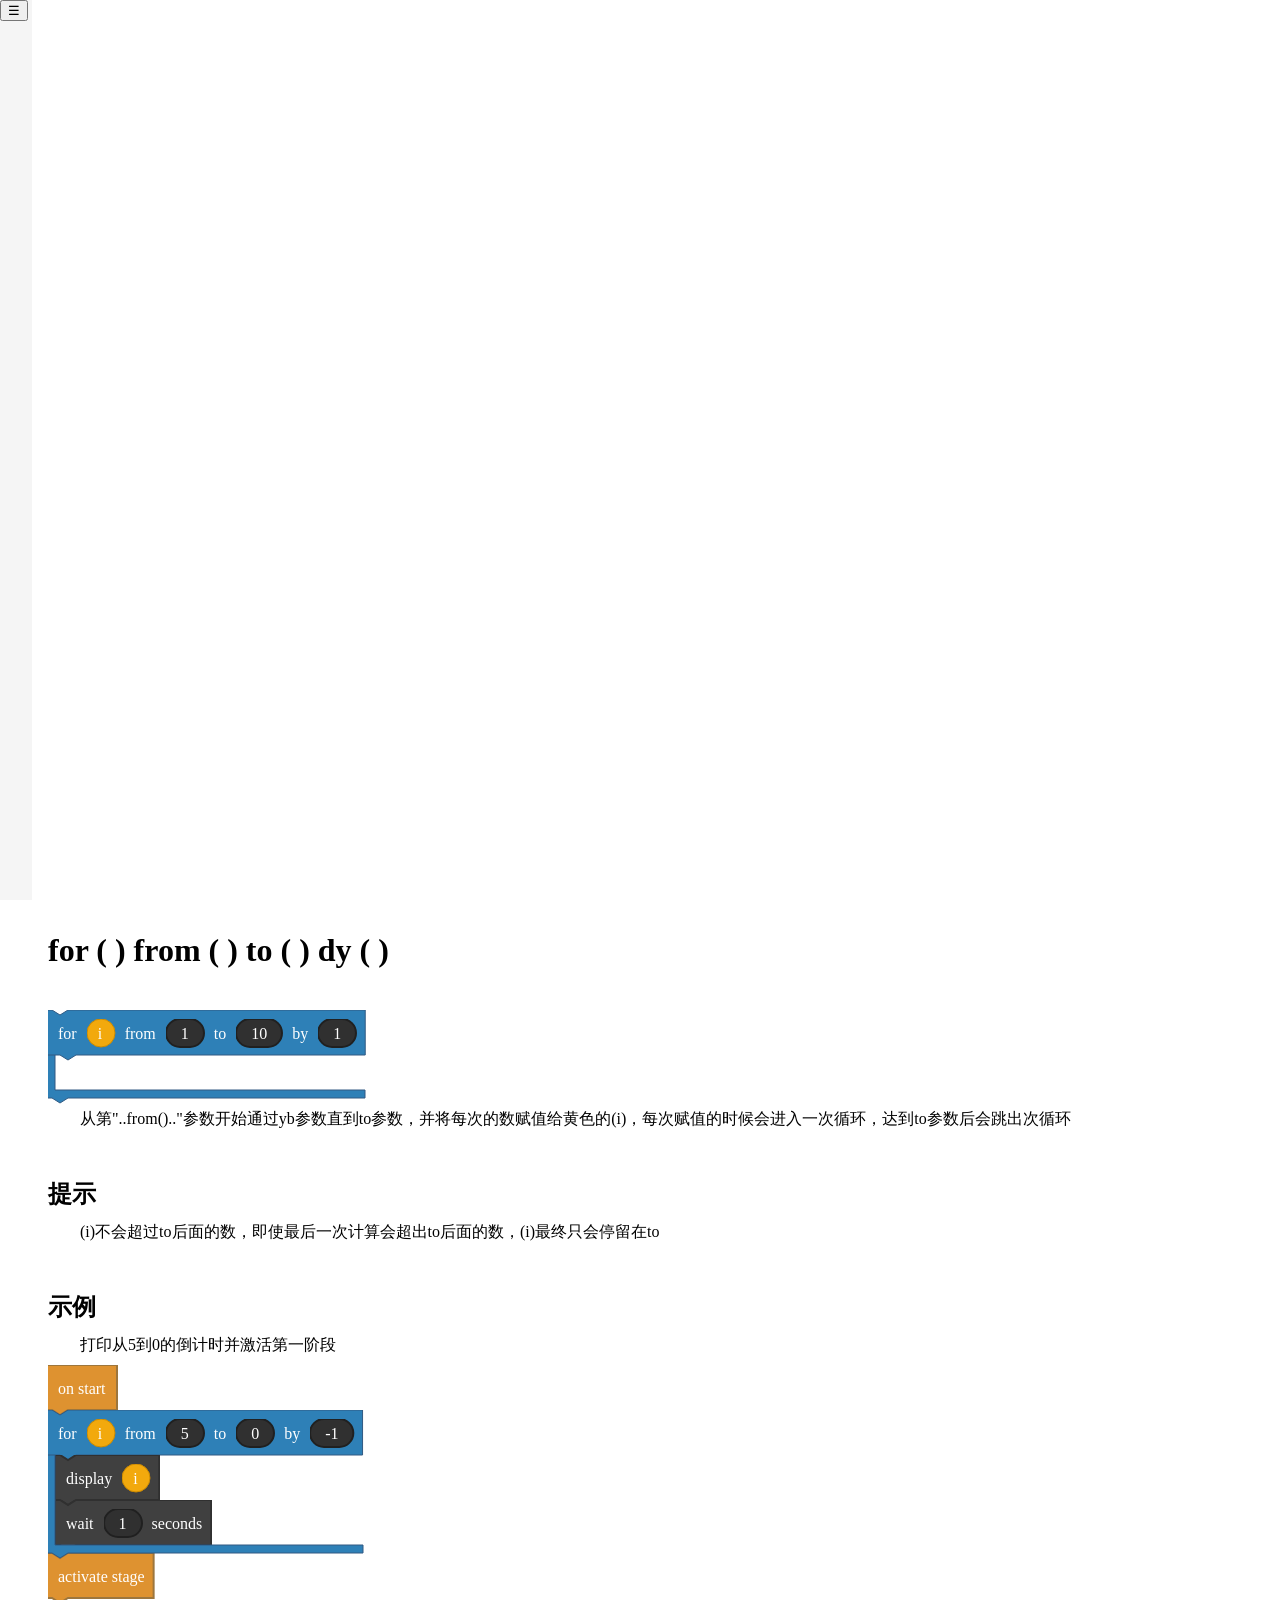
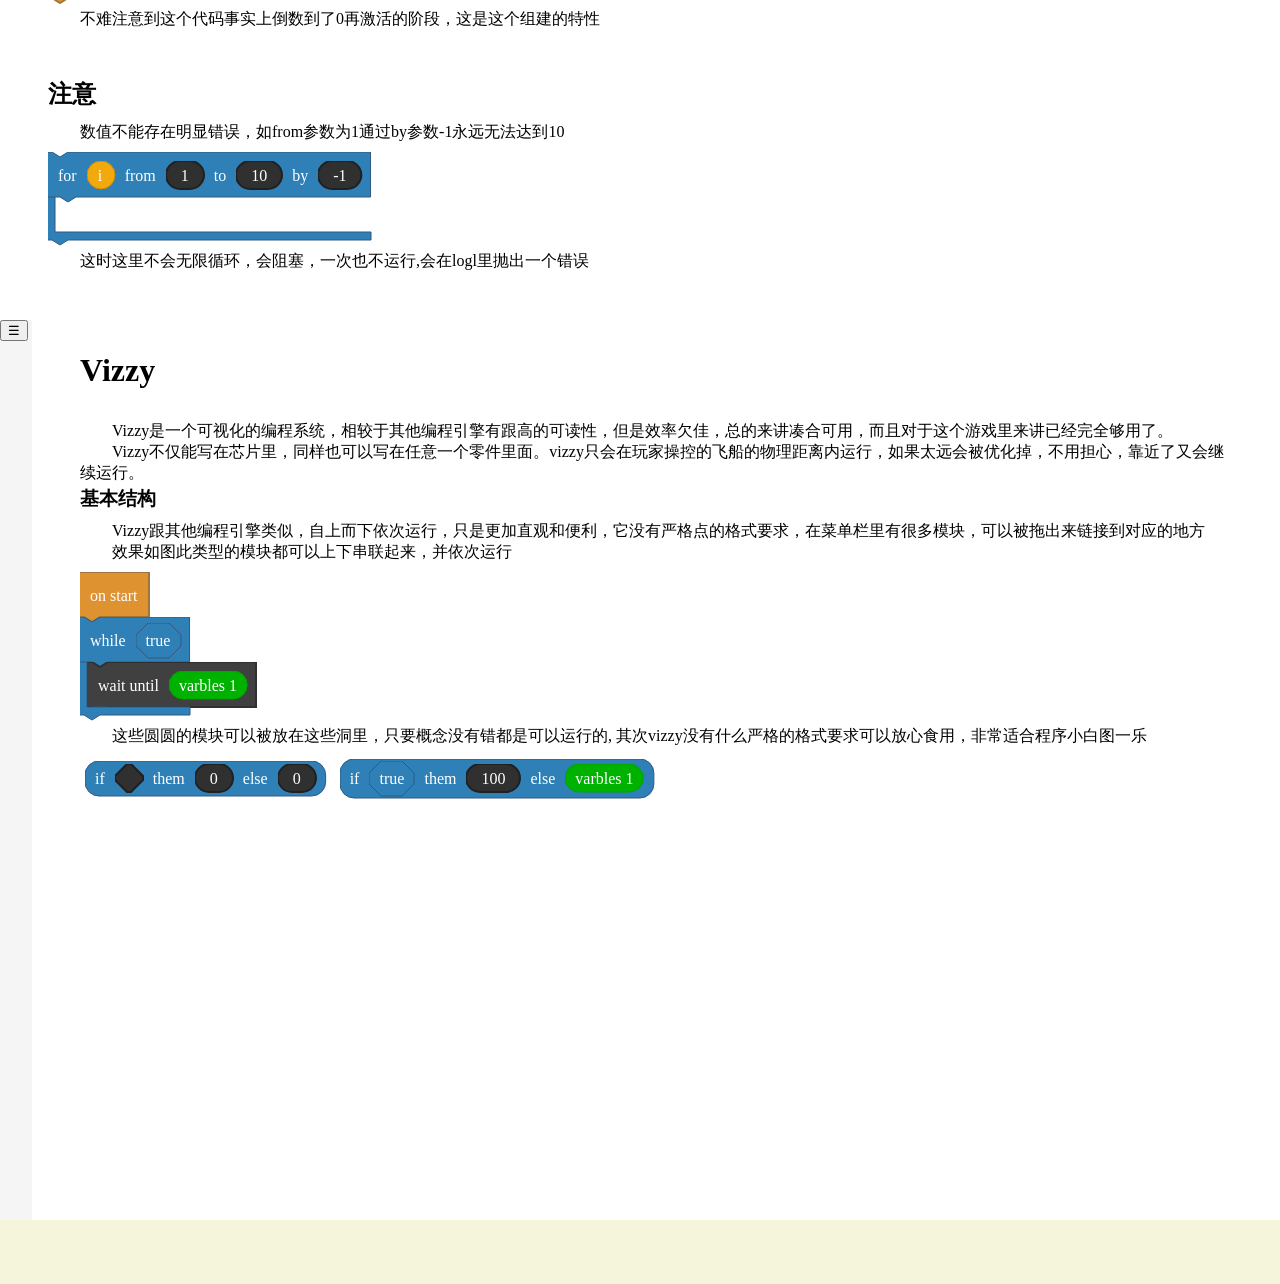
<file: program/for_from_to_dy.html>
<!DOCTYPE html>
<html lang="zh">
<script type="module" src="../include/SR2VZnote.js"></script>
<head>
    <meta charset="UTF-8">
    <meta name="viewport" content="width=device-width, initial-scale=1.0">
    <link rel="stylesheet" href="../include/SR2VZnote.css">
    <title>老狗的RS2文档</title>
</head>
<body>

    <lf-catalogue></lf-catalogue>





    <lf-content>

        <h1>for ( ) from ( ) to ( ) dy ( )</h1>

        <vizzy-div>
            <vizzy-loopheader>
                <vizzy-text>for</vizzy-text>
                <vizzy-parameter>
                    <vizzy-text>i</vizzy-text>
                </vizzy-parameter>
                <vizzy-text>from</vizzy-text>
                <vizzy-elliptical>
                    <vizzy-text>1</vizzy-text>
                </vizzy-elliptical>
                <vizzy-text>to</vizzy-text>
                <vizzy-elliptical>
                    <vizzy-text>10</vizzy-text>
                </vizzy-elliptical>
                <vizzy-text>by</vizzy-text>
                <vizzy-elliptical>
                    <vizzy-text>1</vizzy-text>
                </vizzy-elliptical>
            </vizzy-loopheader>
            <vizzy-loopbody>
            </vizzy-loopbody>
        </vizzy-div>
        
        <p>从第"..from().."参数开始通过yb参数直到to参数，并将每次的数赋值给黄色的(i)，每次赋值的时候会进入一次循环，达到to参数后会跳出次循环</p>
        <h2>提示</h2>
        <p>(i)不会超过to后面的数，即使最后一次计算会超出to后面的数，(i)最终只会停留在to</p>
        <h2>示例</h2>
        <p>打印从5到0的倒计时并激活第一阶段</p>
        <vizzy-div>
            <vizzy-event>
                <vizzy-text>on start</vizzy-text>
            </vizzy-event>
            <vizzy-loopheader>
                <vizzy-text>for</vizzy-text>
                <vizzy-parameter>
                    <vizzy-text>i</vizzy-text>
                </vizzy-parameter>
                <vizzy-text>from</vizzy-text>
                <vizzy-elliptical>
                    <vizzy-text>5</vizzy-text>
                </vizzy-elliptical>
                <vizzy-text>to</vizzy-text>
                <vizzy-elliptical>
                    <vizzy-text>0</vizzy-text>
                </vizzy-elliptical>
                <vizzy-text>by</vizzy-text>
                <vizzy-elliptical>
                    <vizzy-text>-1</vizzy-text>
                </vizzy-elliptical>
            </vizzy-loopheader>
            <vizzy-loopbody>
                <vizzy-instruction>
                    <vizzy-text>display</vizzy-text>
                    <vizzy-parameter>
                        <vizzy-text>i</vizzy-text>
                    </vizzy-parameter>
                </vizzy-instruction>
                <vizzy-instruction>
                    <vizzy-text>wait</vizzy-text>
                    <vizzy-elliptical>
                        <vizzy-text>1</vizzy-text>
                    </vizzy-elliptical>
                    <vizzy-text>seconds</vizzy-text>
                </vizzy-instruction>
            </vizzy-loopbody>
            <vizzy-trigger>
                <vizzy-text>activate stage</vizzy-text>
            </vizzy-trigger>
        </vizzy-div>
        <p>不难注意到这个代码事实上倒数到了0再激活的阶段，这是这个组建的特性</p>
        <h2>注意</h2>
        <p>数值不能存在明显错误，如from参数为1通过by参数-1永远无法达到10</p>
            <vizzy-div>
                <vizzy-loopheader>
                    <vizzy-text>for</vizzy-text>
                    <vizzy-parameter>
                        <vizzy-text>i</vizzy-text>
                    </vizzy-parameter>
                    <vizzy-text>from</vizzy-text>
                    <vizzy-elliptical>
                        <vizzy-text>1</vizzy-text>
                    </vizzy-elliptical>
                    <vizzy-text>to</vizzy-text>
                    <vizzy-elliptical>
                        <vizzy-text>10</vizzy-text>
                    </vizzy-elliptical>
                    <vizzy-text>by</vizzy-text>
                    <vizzy-elliptical>
                        <vizzy-text>-1</vizzy-text>
                    </vizzy-elliptical>
                </vizzy-loopheader>
                <vizzy-loopbody>
                </vizzy-loopbody>
            </vizzy-div>
        <p>这时这里不会无限循环，会阻塞，一次也不运行,会在logl里抛出一个错误</p>
    </lf-content>
</body>
</html>
</file>
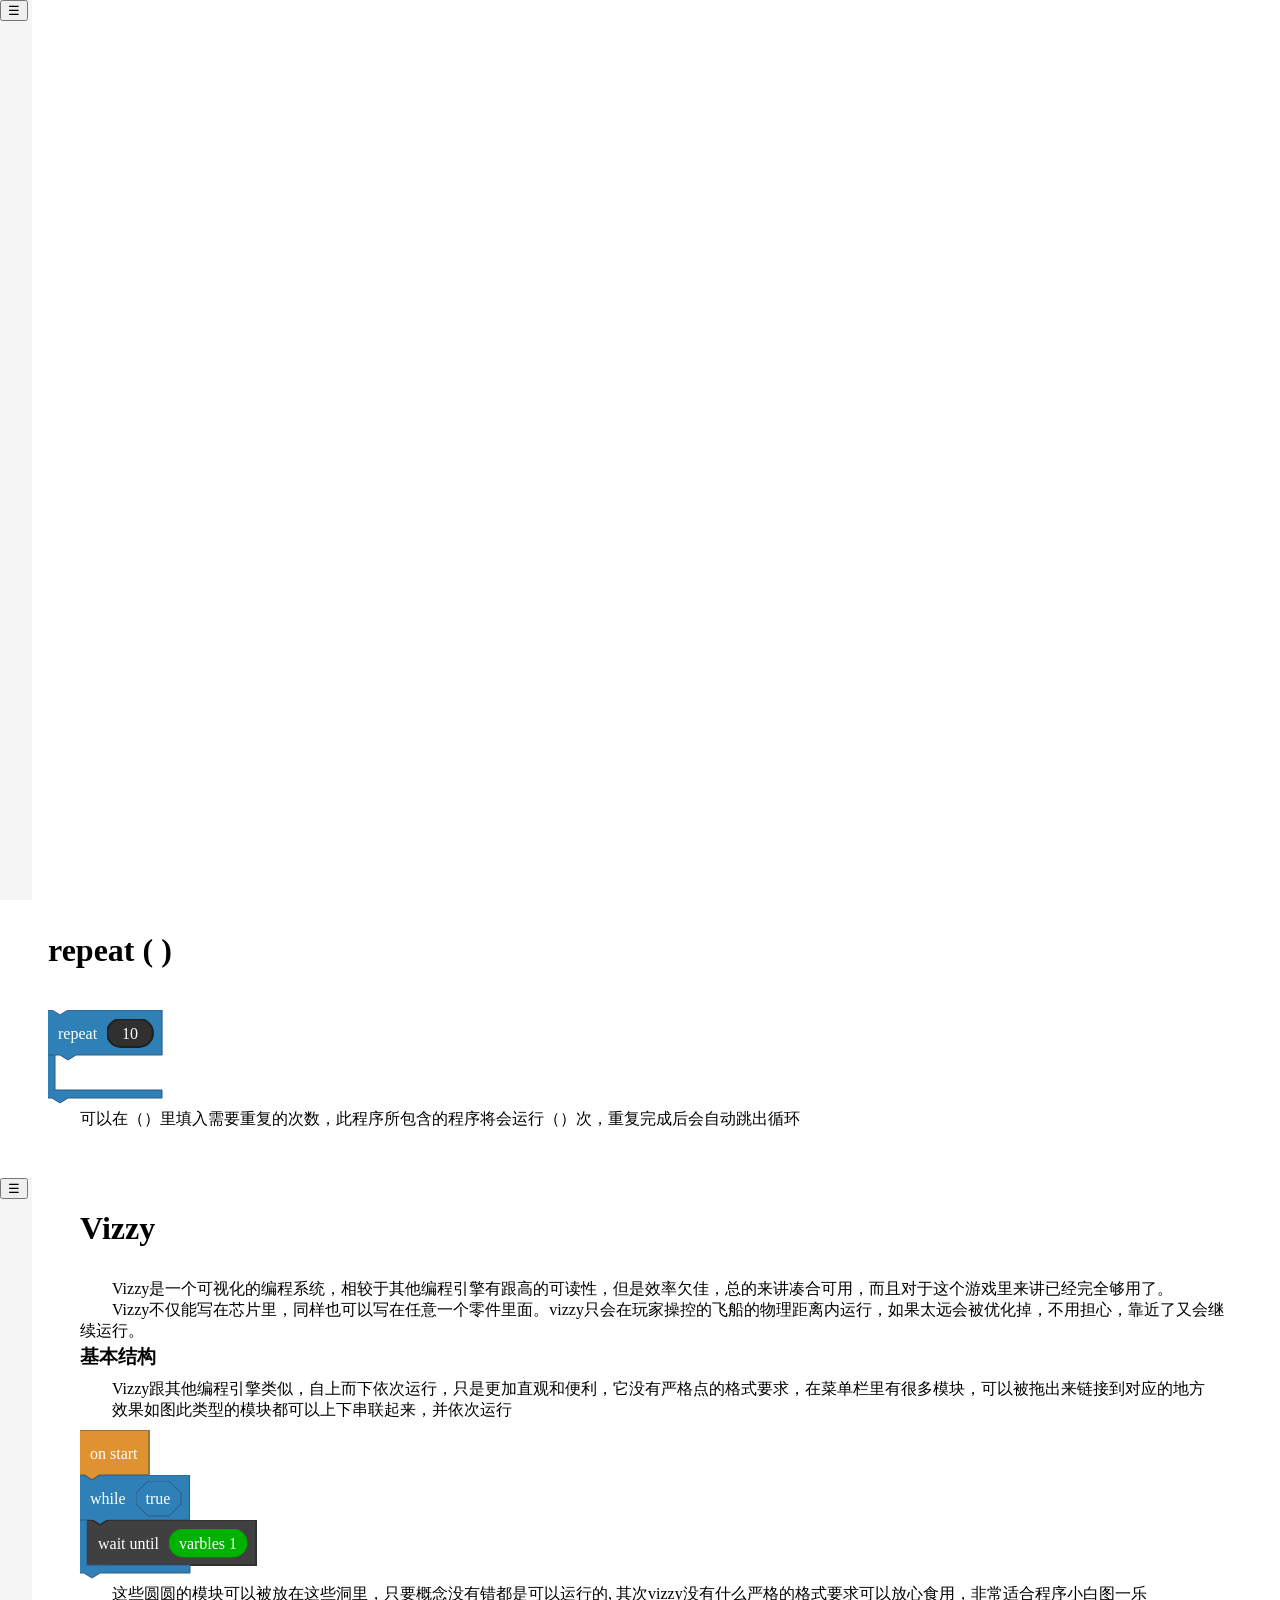
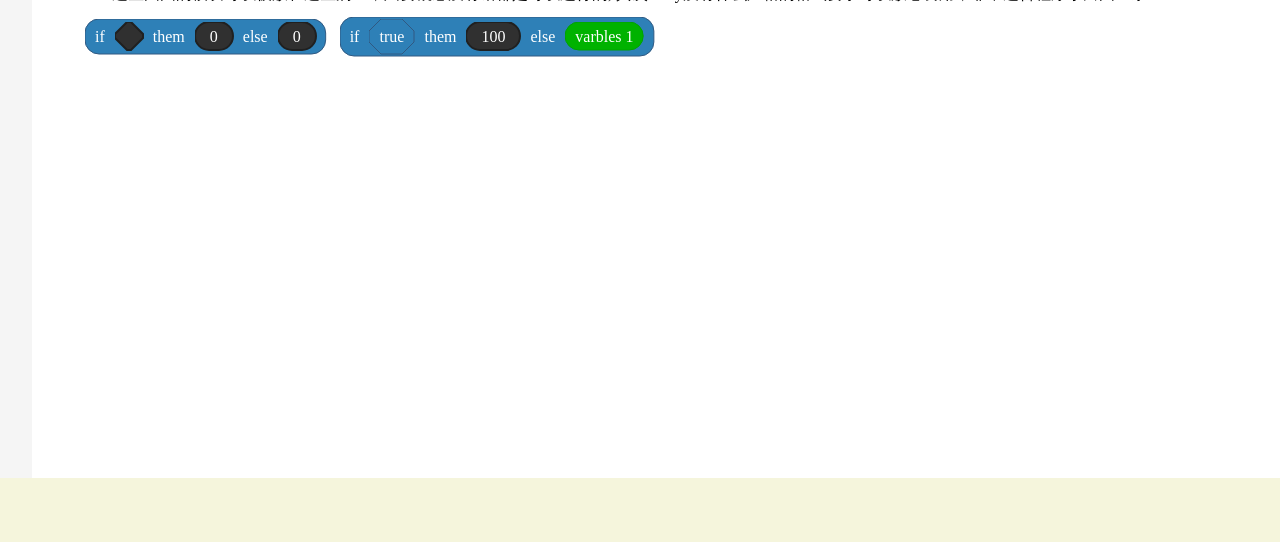
<file: program/repeat.html>
<!DOCTYPE html>
<html lang="zh">
<script type="module" src="../include/SR2VZnote.js"></script>
<head>
    <meta charset="UTF-8">
    <meta name="viewport" content="width=device-width, initial-scale=1.0">
    <link rel="stylesheet" href="../include/SR2VZnote.css">
    <title>老狗的RS2文档</title>
</head>
<body>

    <lf-catalogue></lf-catalogue>





    <lf-content>

        <h1>repeat ( )</h1>

        <vizzy-div>
            <vizzy-loopheader>
                <vizzy-text>repeat</vizzy-text>
                <vizzy-elliptical>
                    <vizzy-text>10</vizzy-text>
                </vizzy-elliptical>
            </vizzy-loopheader>
            <vizzy-loopbody>
            </vizzy-loopbody>
        </vizzy-div>
        
        <p>可以在（）里填入需要重复的次数，此程序所包含的程序将会运行（）次，重复完成后会自动跳出循环</p>
    </lf-content>
</body>
</html>
</file>
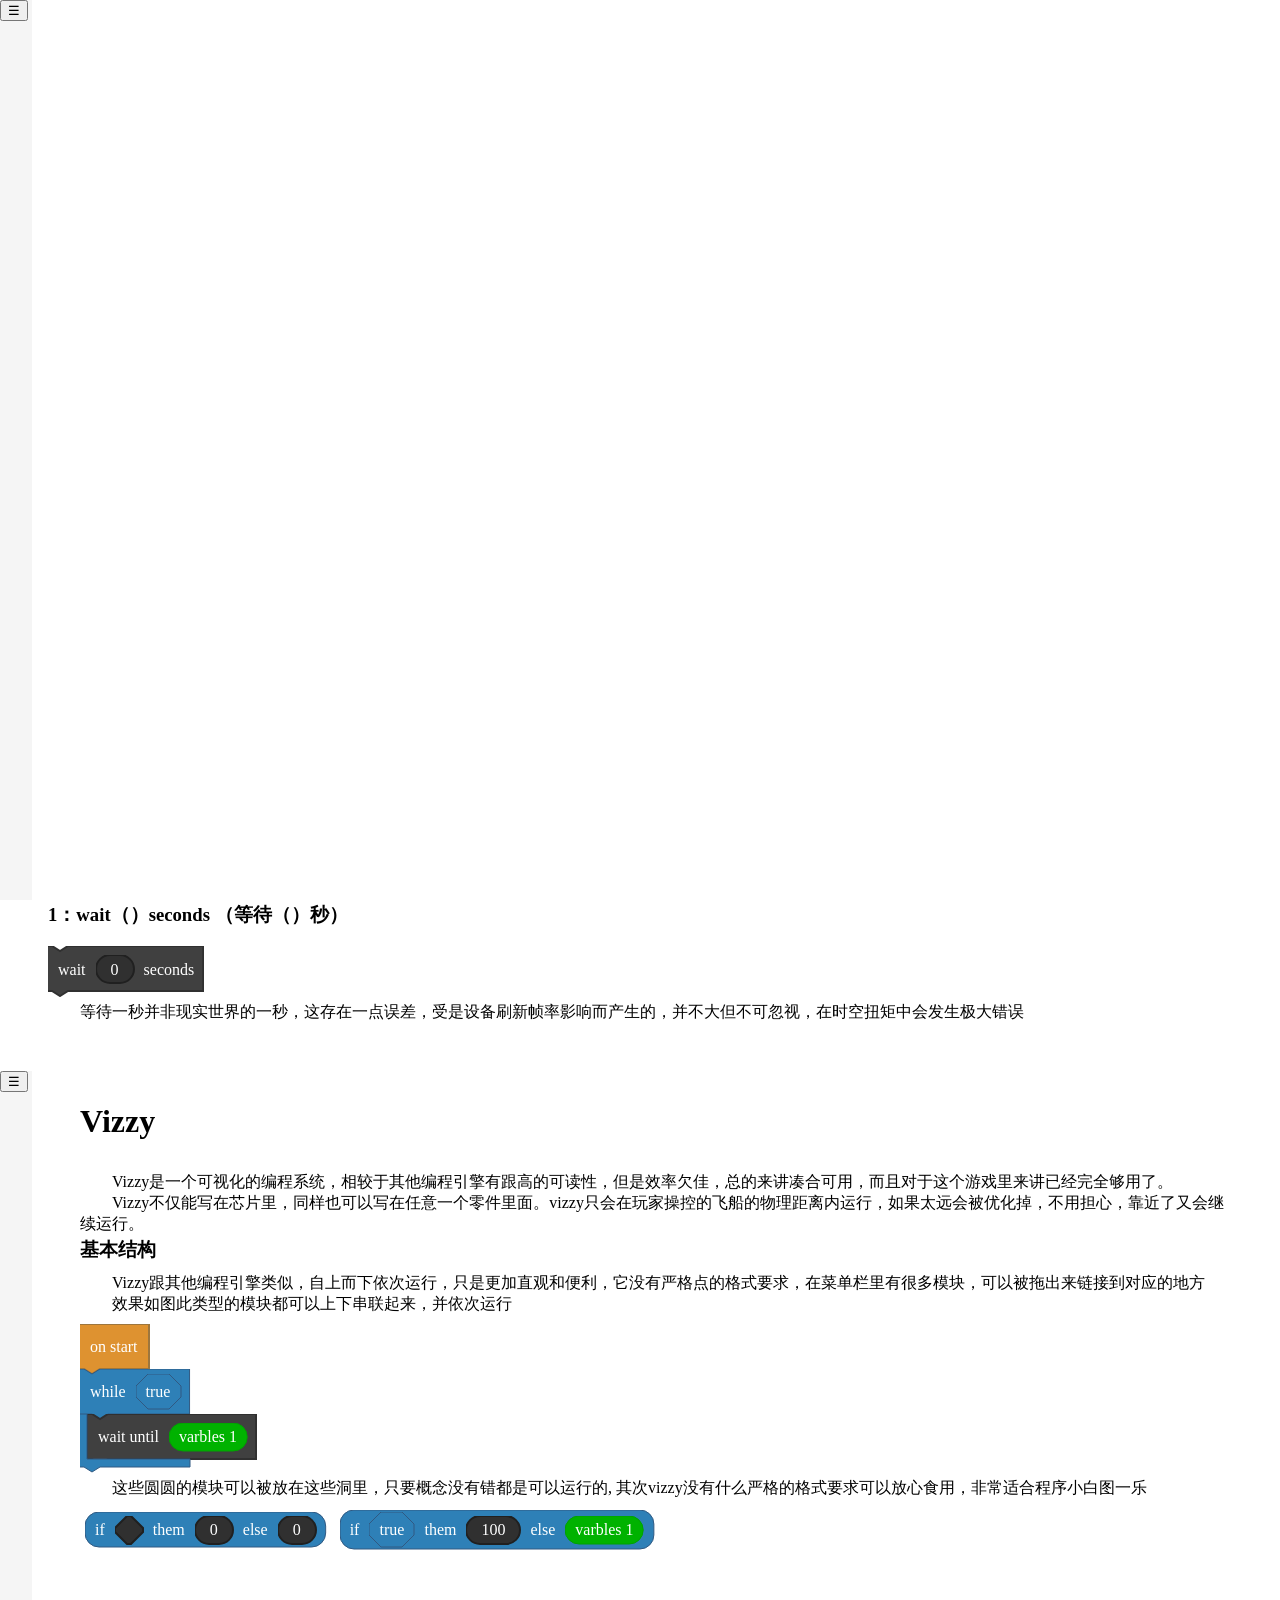
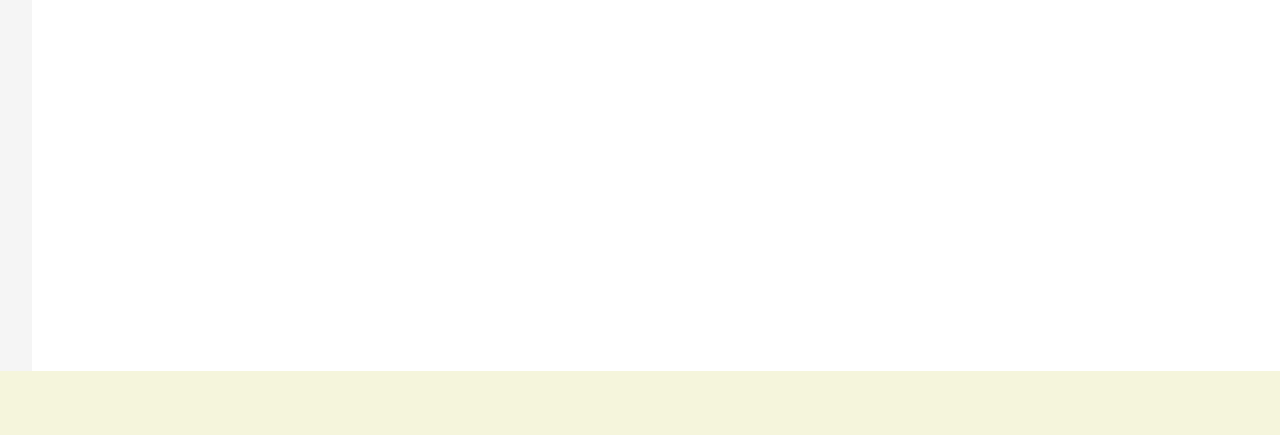
<file: program/wait.html>
<!DOCTYPE html>
<html lang="zh">
<script type="module" src="../include/SR2VZnote.js"></script>
<head>
    <meta charset="UTF-8">
    <meta name="viewport" content="width=device-width, initial-scale=1.0">
    <link rel="stylesheet" href="../include/SR2VZnote.css">
    <title>老狗的RS2文档</title>
</head>
<body>

    <lf-catalogue></lf-catalogue>





    <lf-content>
        <div class="Section">
            <h3>1：wait（）seconds  （等待（）秒）</h3>
            <div class="unit" style="margin-top: 0; margin-bottom: 0;">
                <vizzy-div>
                    <vizzy-instruction>
                        <vizzy-text>wait</vizzy-text>
                        <vizzy-elliptical>
                            <vizzy-text>0</vizzy-text>
                        </vizzy-elliptical>
                        <vizzy-text>seconds</vizzy-text>
                    </vizzy-instruction>
                </vizzy-div>               
                <p>等待一秒并非现实世界的一秒，这存在一点误差，受是设备刷新帧率影响而产生的，并不大但不可忽视，在时空扭矩中会发生极大错误</p>
            </div>
        </div>
    </lf-content>
</body>
</html>
</file>
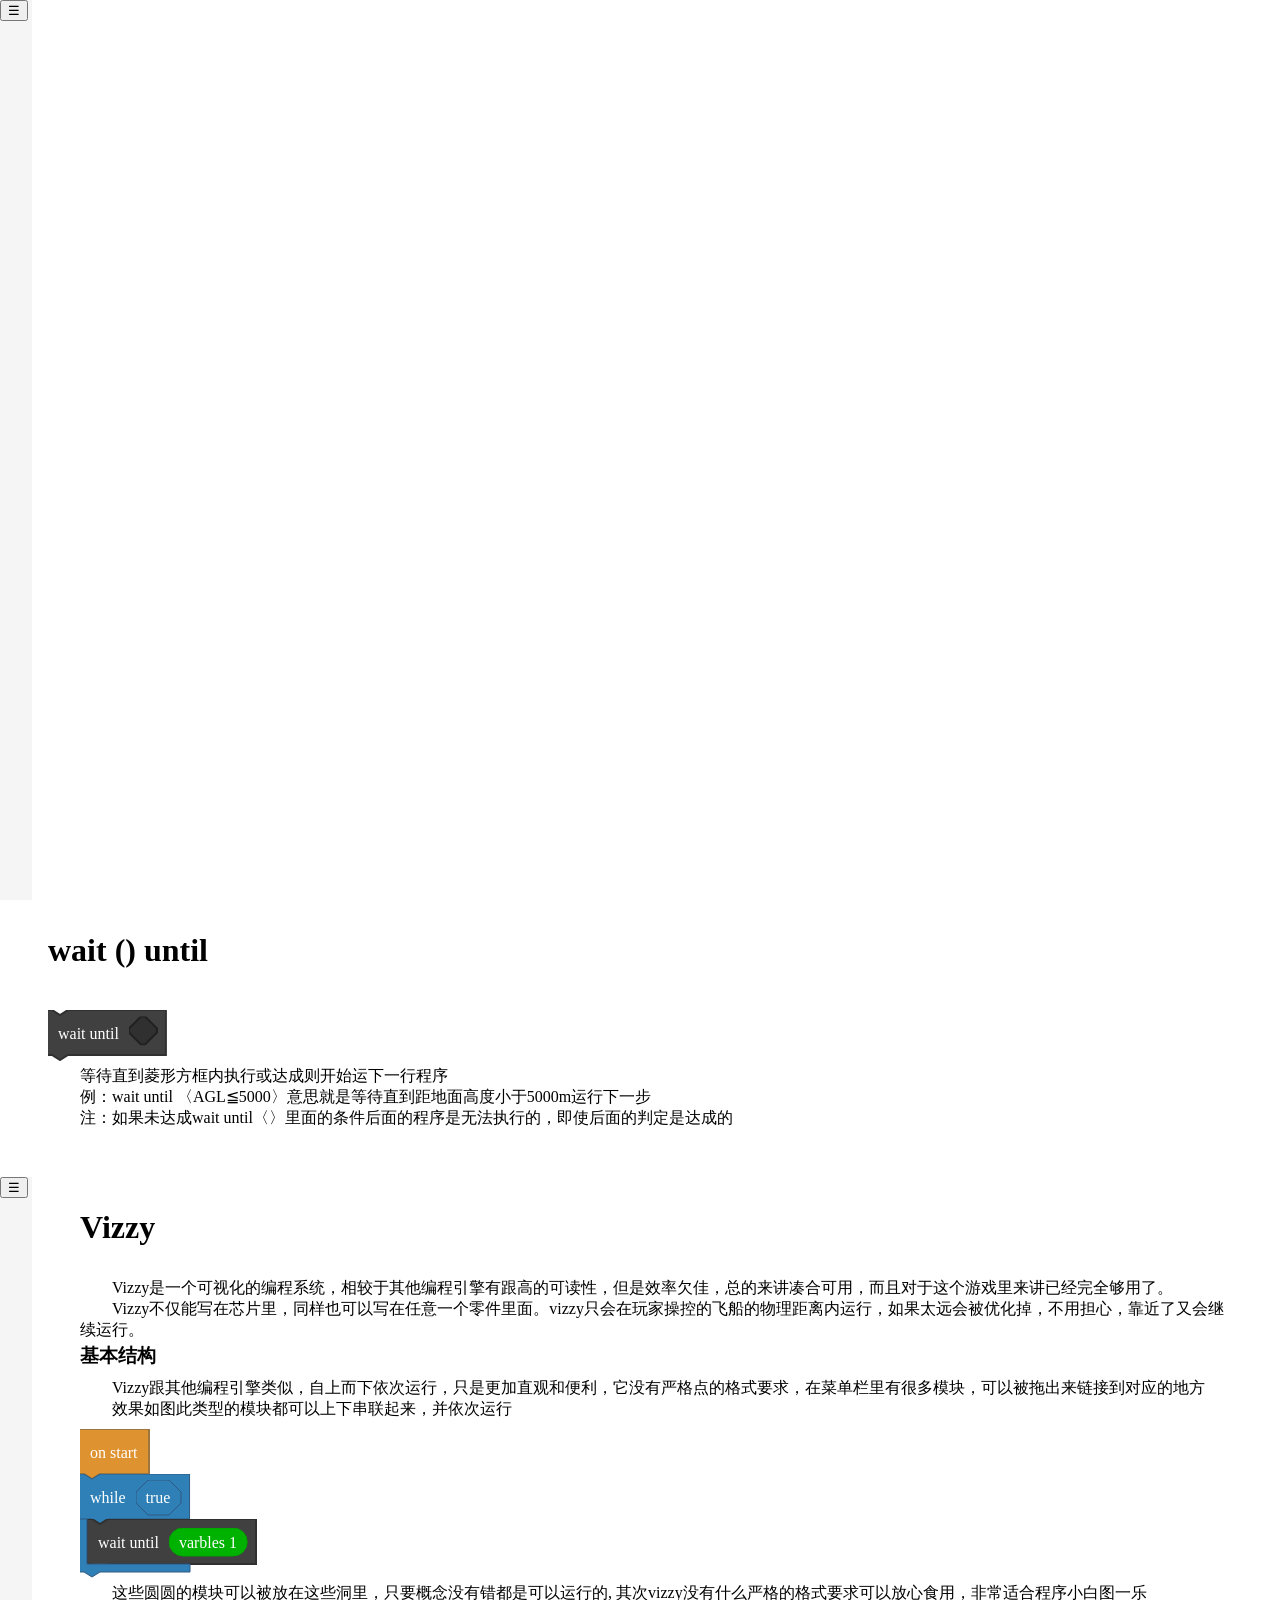
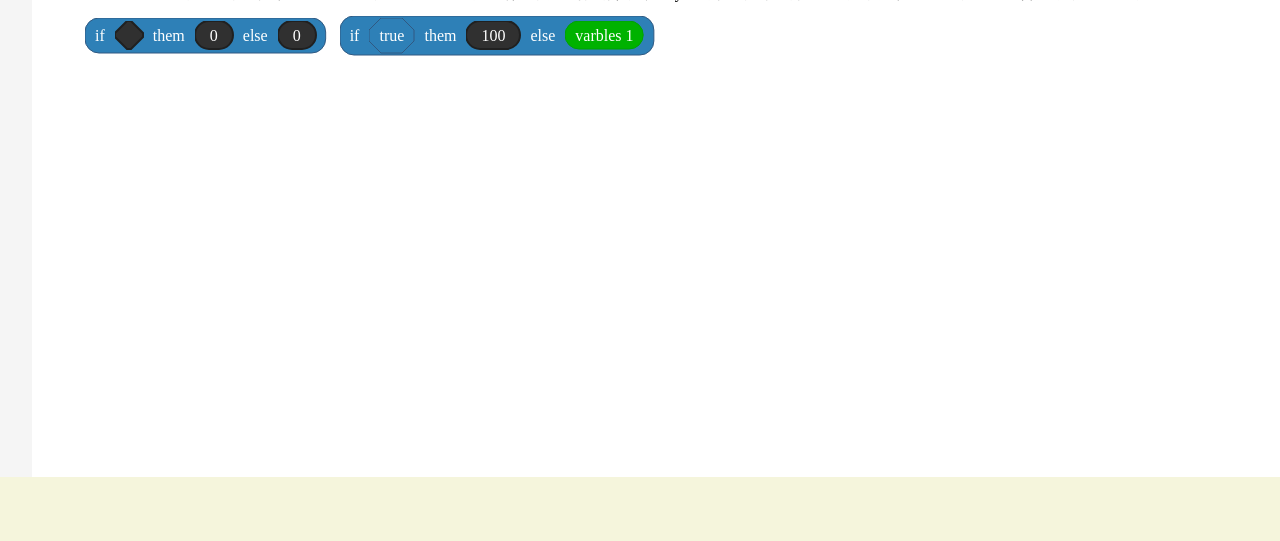
<file: program/wait_until.html>
<!DOCTYPE html>
<html lang="zh">
<script type="module" src="../include/SR2VZnote.js"></script>
<head>
    <meta charset="UTF-8">
    <meta name="viewport" content="width=device-width, initial-scale=1.0">
    <link rel="stylesheet" href="../include/SR2VZnote.css">
    <title>老狗的RS2文档</title>
</head>
<body>

    <lf-catalogue></lf-catalogue>





    <lf-content>
        <div class="Section">
            <h1>wait () until</h1>
            <div class="unit" style="margin-top: 0; margin-bottom: 0;">
                <vizzy-div>
                    <vizzy-instruction>
                        <vizzy-text>wait until</vizzy-text>
                        <vizzy-octagon>
                            <vizzy-text></vizzy-text>
                        </vizzy-octagon>
                    </vizzy-instruction>
                </vizzy-div>               
                <p>等待直到菱形方框内执行或达成则开始运下一行程序</p>
                <p>例：wait until 〈AGL≦5000〉意思就是等待直到距地面高度小于5000m运行下一步</p>
                <p>注：如果未达成wait until〈〉里面的条件后面的程序是无法执行的，即使后面的判定是达成的</p>
            </div>
        </div>
    </lf-content>
</body>
</html>
</file>
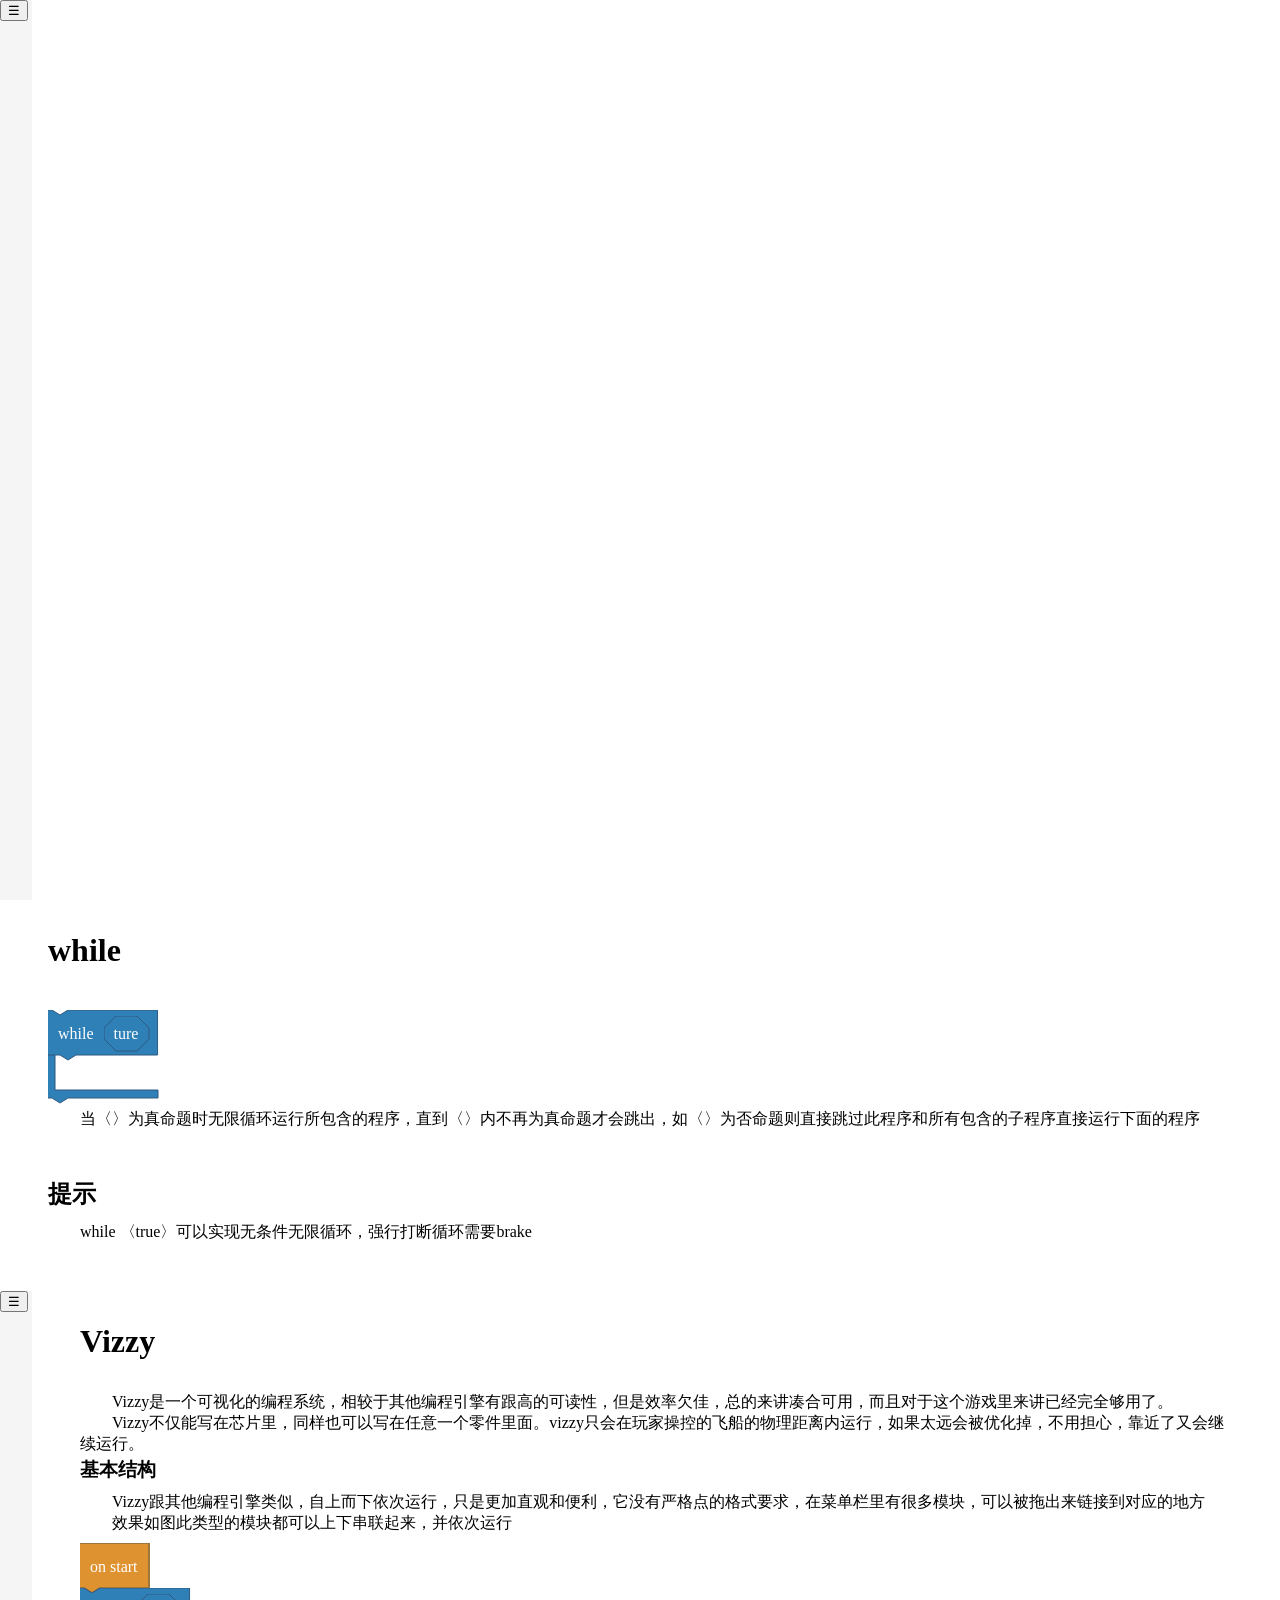
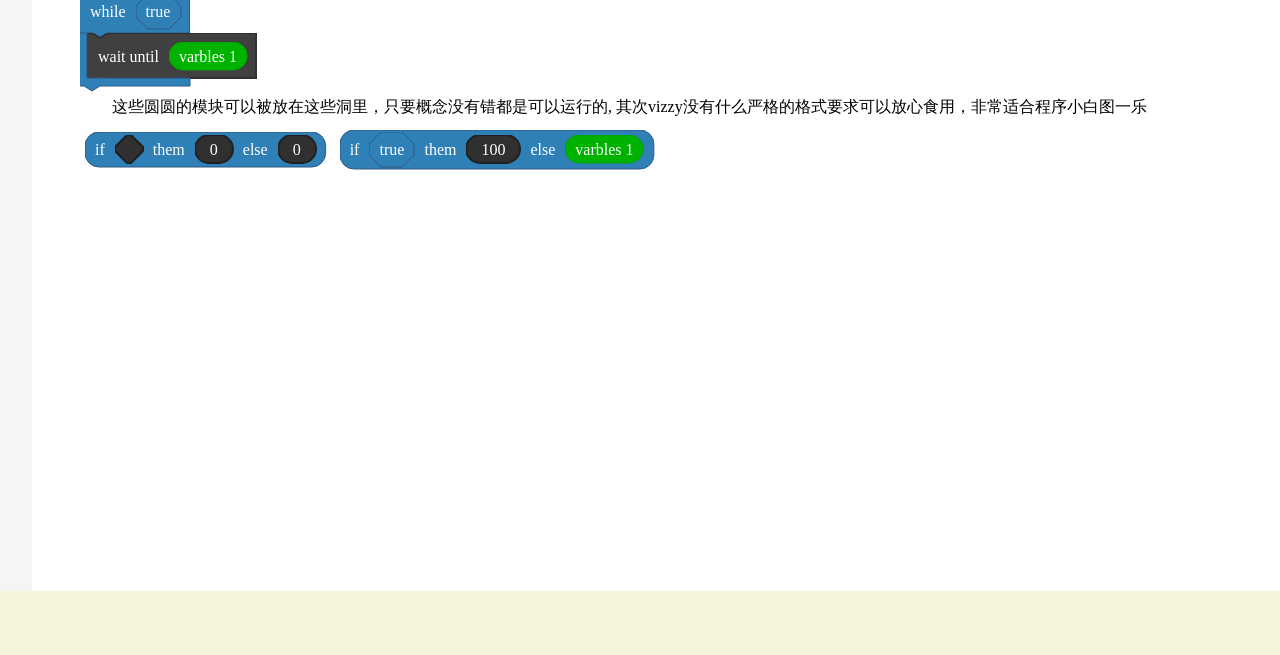
<file: program/while.html>
<!DOCTYPE html>
<html lang="zh">
<script type="module" src="../include/SR2VZnote.js"></script>
<head>
    <meta charset="UTF-8">
    <meta name="viewport" content="width=device-width, initial-scale=1.0">
    <link rel="stylesheet" href="../include/SR2VZnote.css">
    <title>老狗的RS2文档</title>
</head>
<body>

    <lf-catalogue></lf-catalogue>





    <lf-content>

        <h1>while</h1>

        <vizzy-div>
            <vizzy-loopheader>
                <vizzy-text>while</vizzy-text>
                <vizzy-discriminant>
                    <vizzy-text>ture</vizzy-text>
                </vizzy-discriminant>
            </vizzy-loopheader>
            <vizzy-loopbody>
            </vizzy-loopbody>
        </vizzy-div>
        
        <p>当〈〉为真命题时无限循环运行所包含的程序，直到〈〉内不再为真命题才会跳出，如〈〉为否命题则直接跳过此程序和所有包含的子程序直接运行下面的程序</p>
        <h2>提示</h2>
        <p>while 〈true〉可以实现无条件无限循环，强行打断循环需要brake</p>
    </lf-content>
</body>
</html>
</file>
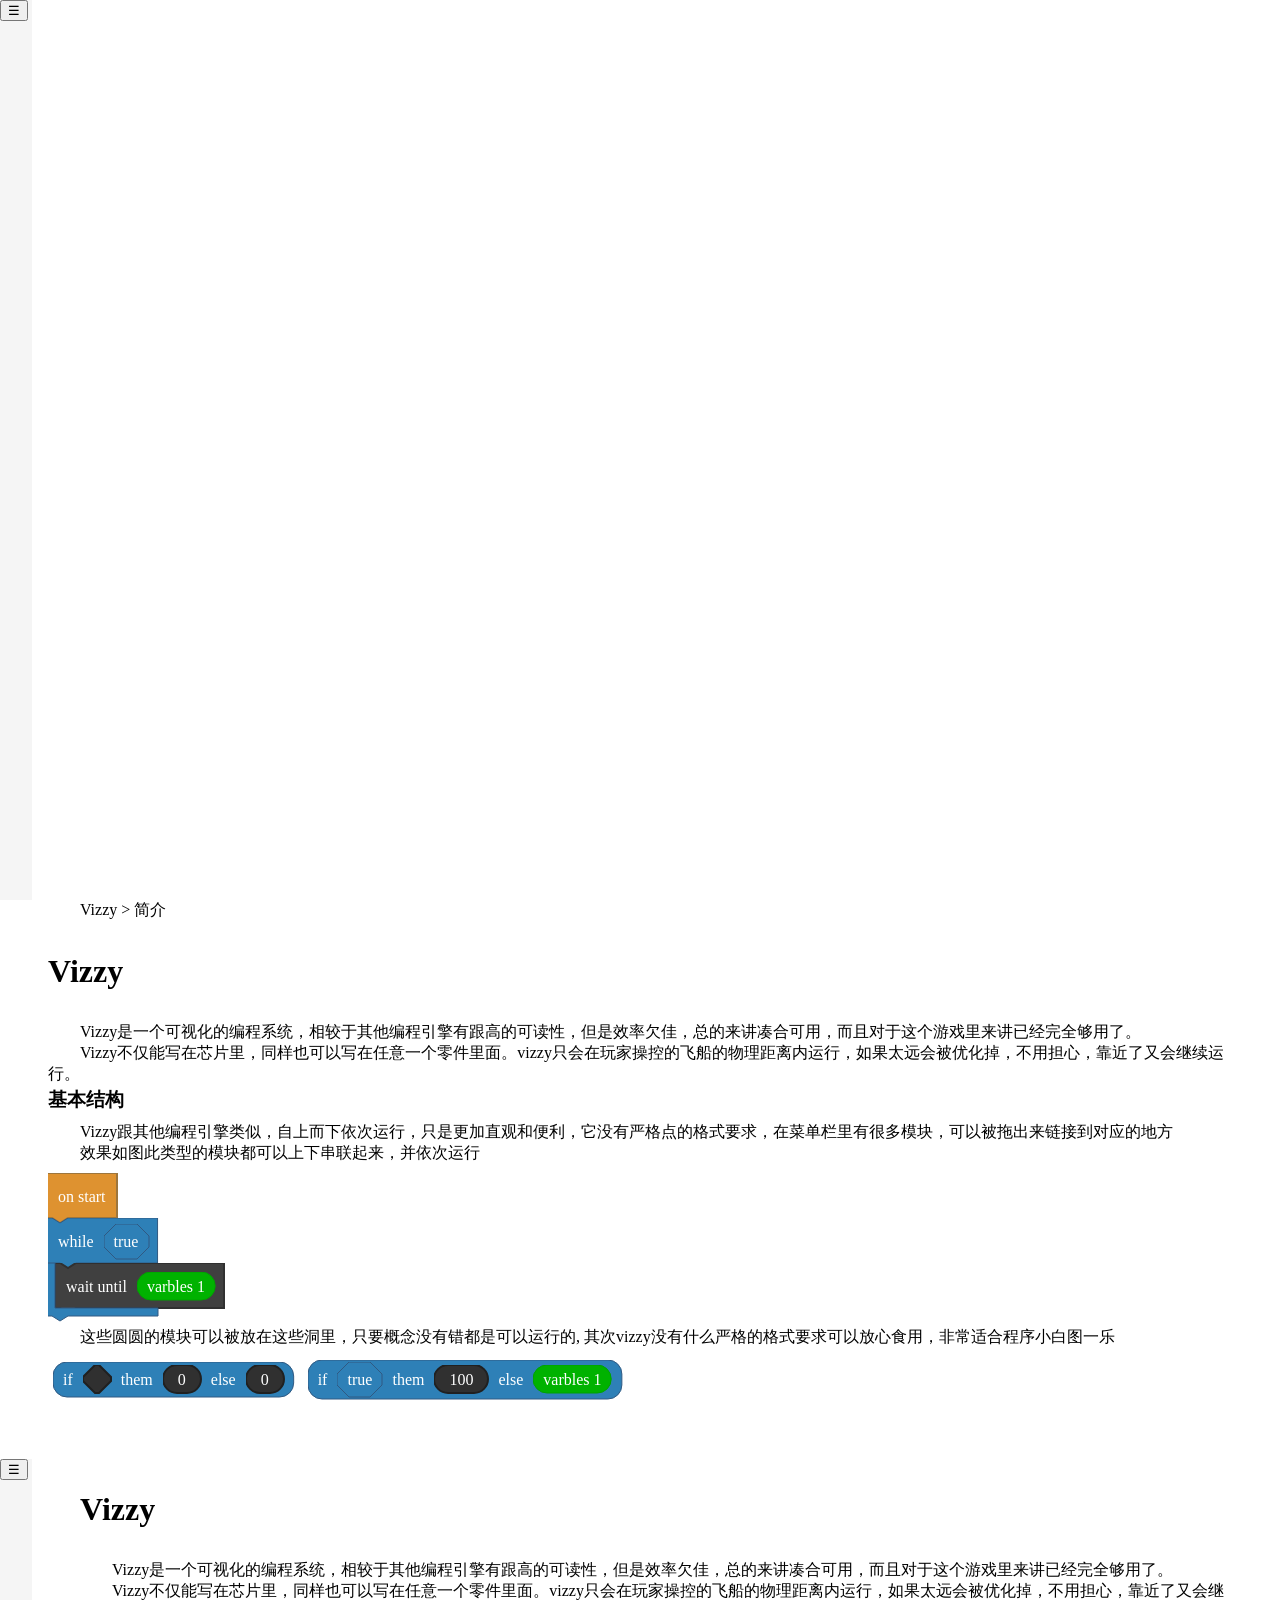
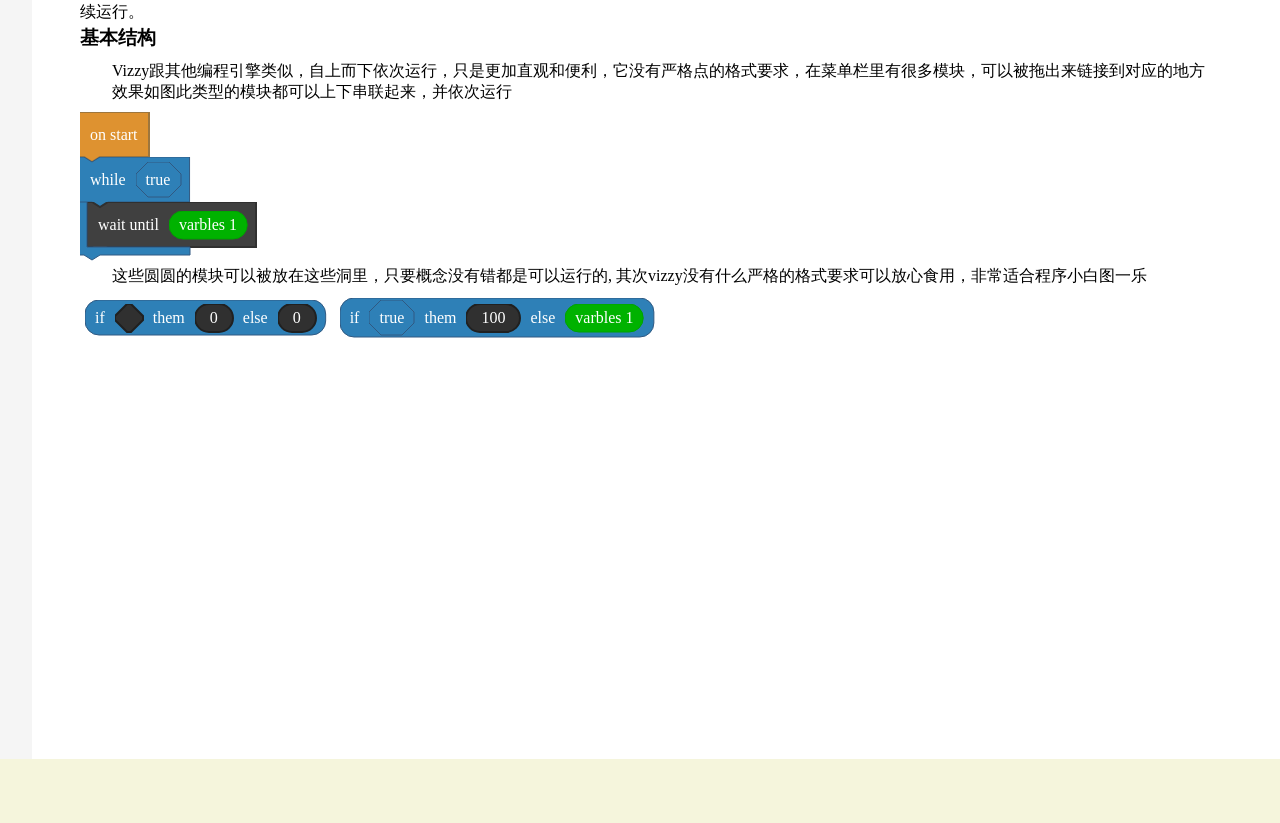
<file: vzIntroduction/Introduction.html>
<!DOCTYPE html>
<html lang="zh">
<script type="module" src="../include/SR2VZnote.js"></script>
<head>
    <meta charset="UTF-8">
    <meta name="viewport" content="width=device-width, initial-scale=1.0">
    <link rel="stylesheet" href="../include/SR2VZnote.css">
    <title>老狗的RS2文档</title>
</head>
<body>

    <lf-catalogue></lf-catalogue>




    <lf-content>
        <div style="margin-bottom: 2em;">
            <p>Vizzy > 简介</p>
        </div>


        <h1>Vizzy</h1> 
        <p>Vizzy是一个可视化的编程系统，相较于其他编程引擎有跟高的可读性，但是效率欠佳，总的来讲凑合可用，而且对于这个游戏里来讲已经完全够用了。</p>
        <p>Vizzy不仅能写在芯片里，同样也可以写在任意一个零件里面。vizzy只会在玩家操控的飞船的物理距离内运行，如果太远会被优化掉，不用担心，靠近了又会继续运行。</p>
       
        <h3>基本结构</h3> 
        <p>Vizzy跟其他编程引擎类似，自上而下依次运行，只是更加直观和便利，它没有严格点的格式要求，在菜单栏里有很多模块，可以被拖出来链接到对应的地方</p>
        <p>效果如图此类型的模块都可以上下串联起来，并依次运行</p>
        <vizzy-div>
            <vizzy-event>
                <vizzy-text>on start</vizzy-text>
            </vizzy-event>
            <vizzy-loopheader>
                <vizzy-text>while</vizzy-text>
                <vizzy-discriminant> 
                    <vizzy-text>true</vizzy-text>
                </vizzy-discriminant>
            </vizzy-loopheader>
            <vizzy-loopbody> 
                <vizzy-instruction>
                    <vizzy-text>wait until</vizzy-text>
                    <vizzy-varbles>
                        <vizzy-text>varbles 1</vizzy-text>
                    </vizzy-varbles>
            </vizzy-instruction>
            </vizzy-loopbody>
        </vizzy-div>


        <p>这些圆圆的模块可以被放在这些洞里，只要概念没有错都是可以运行的, 其次vizzy没有什么严格的格式要求可以放心食用，非常适合程序小白图一乐
        </p>    
        <vizzy-div>
            <vizzy-operators>
                <vizzy-text>if</vizzy-text>
                <vizzy-octagon> 
                </vizzy-octagon>
                <vizzy-text>them</vizzy-text>
                <vizzy-elliptical>
                    <vizzy-text>0</vizzy-text>
                </vizzy-elliptical>
                <vizzy-text>else</vizzy-text>
                <vizzy-elliptical>
                    <vizzy-text>0</vizzy-text>
                </vizzy-elliptical>
            </vizzy-operators>
        </vizzy-div>
        <vizzy-div>
            <vizzy-operators>
                <vizzy-text>if</vizzy-text>
                <vizzy-discriminant> 
                    <vizzy-text>true</vizzy-text>
                </vizzy-discriminant>
                <vizzy-text>them</vizzy-text>
                <vizzy-elliptical>
                    <vizzy-text>100</vizzy-text>
                </vizzy-elliptical>
                <vizzy-text>else</vizzy-text>
                <vizzy-varbles>
                    <vizzy-text>varbles 1</vizzy-text>
                </vizzy-varbles>
            </vizzy-operators>
        </vizzy-div>
        
    </lf-content>
</body>
</html>
</file>
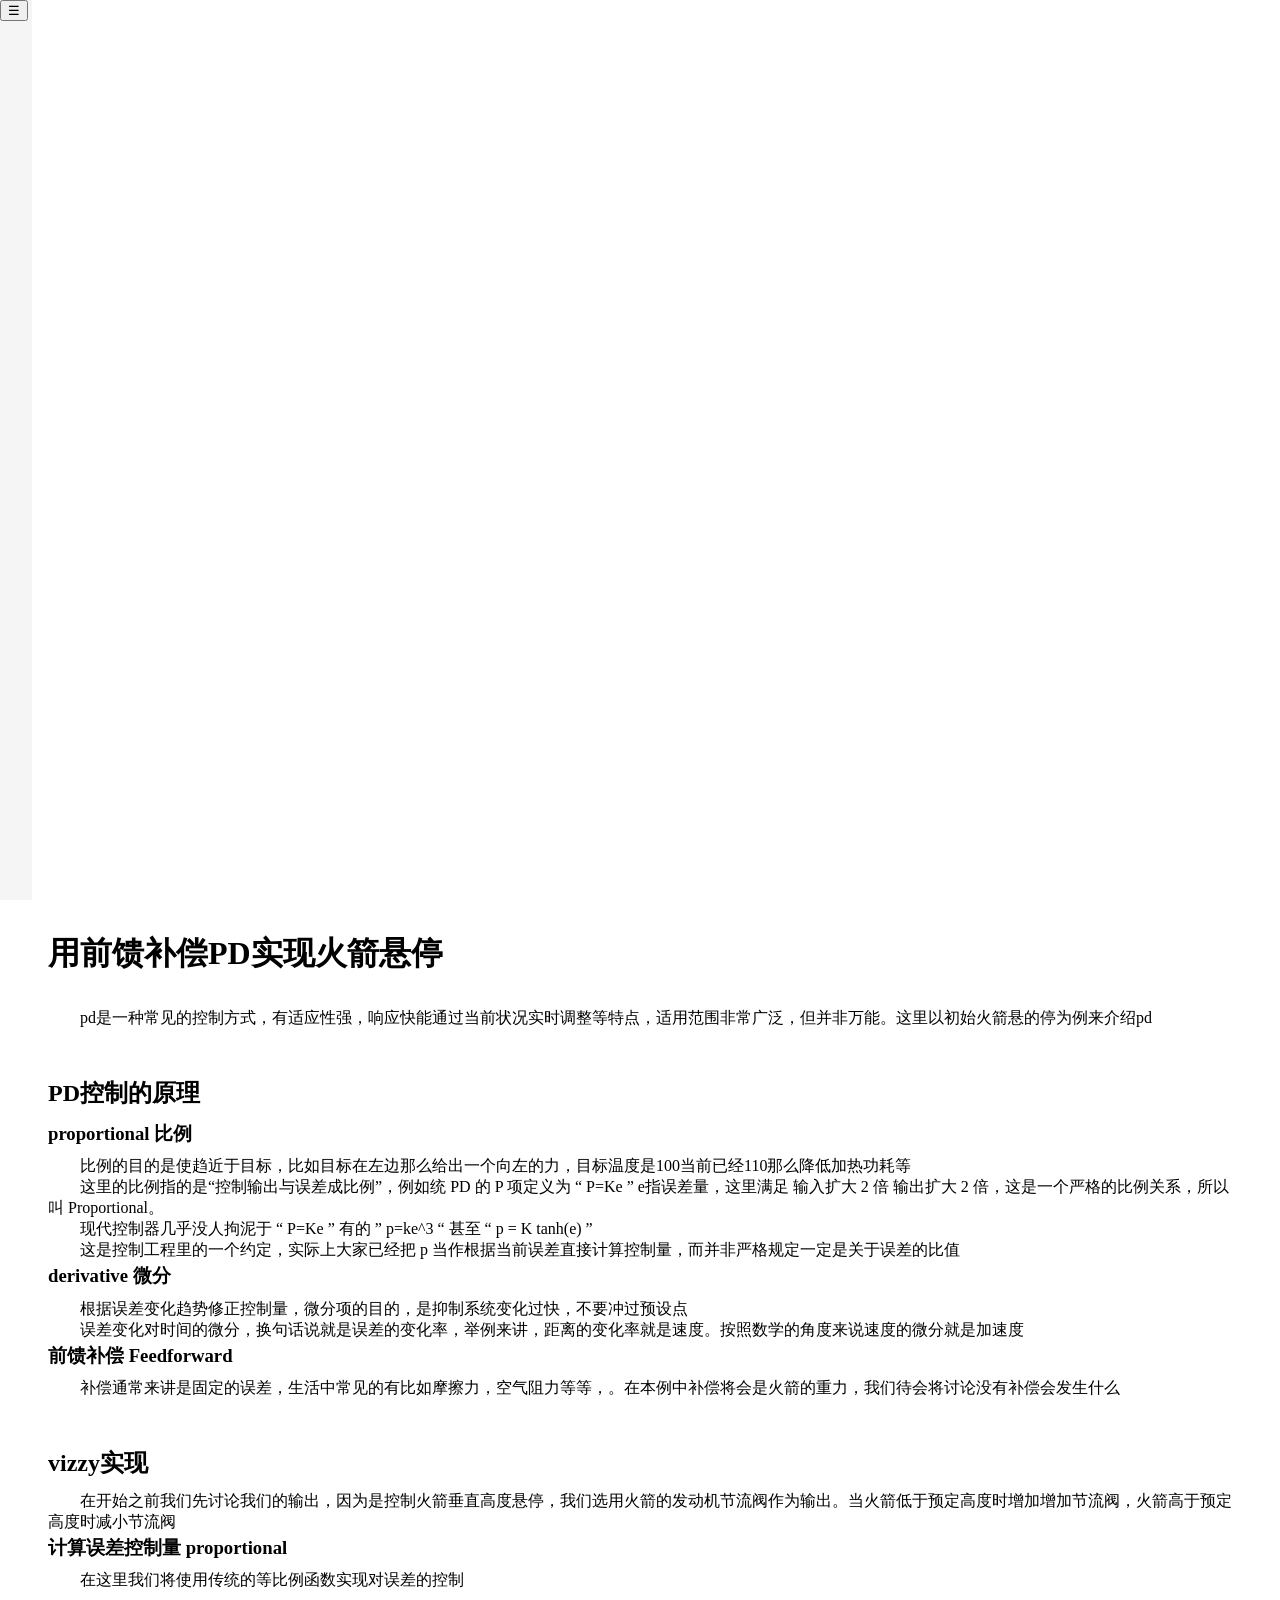
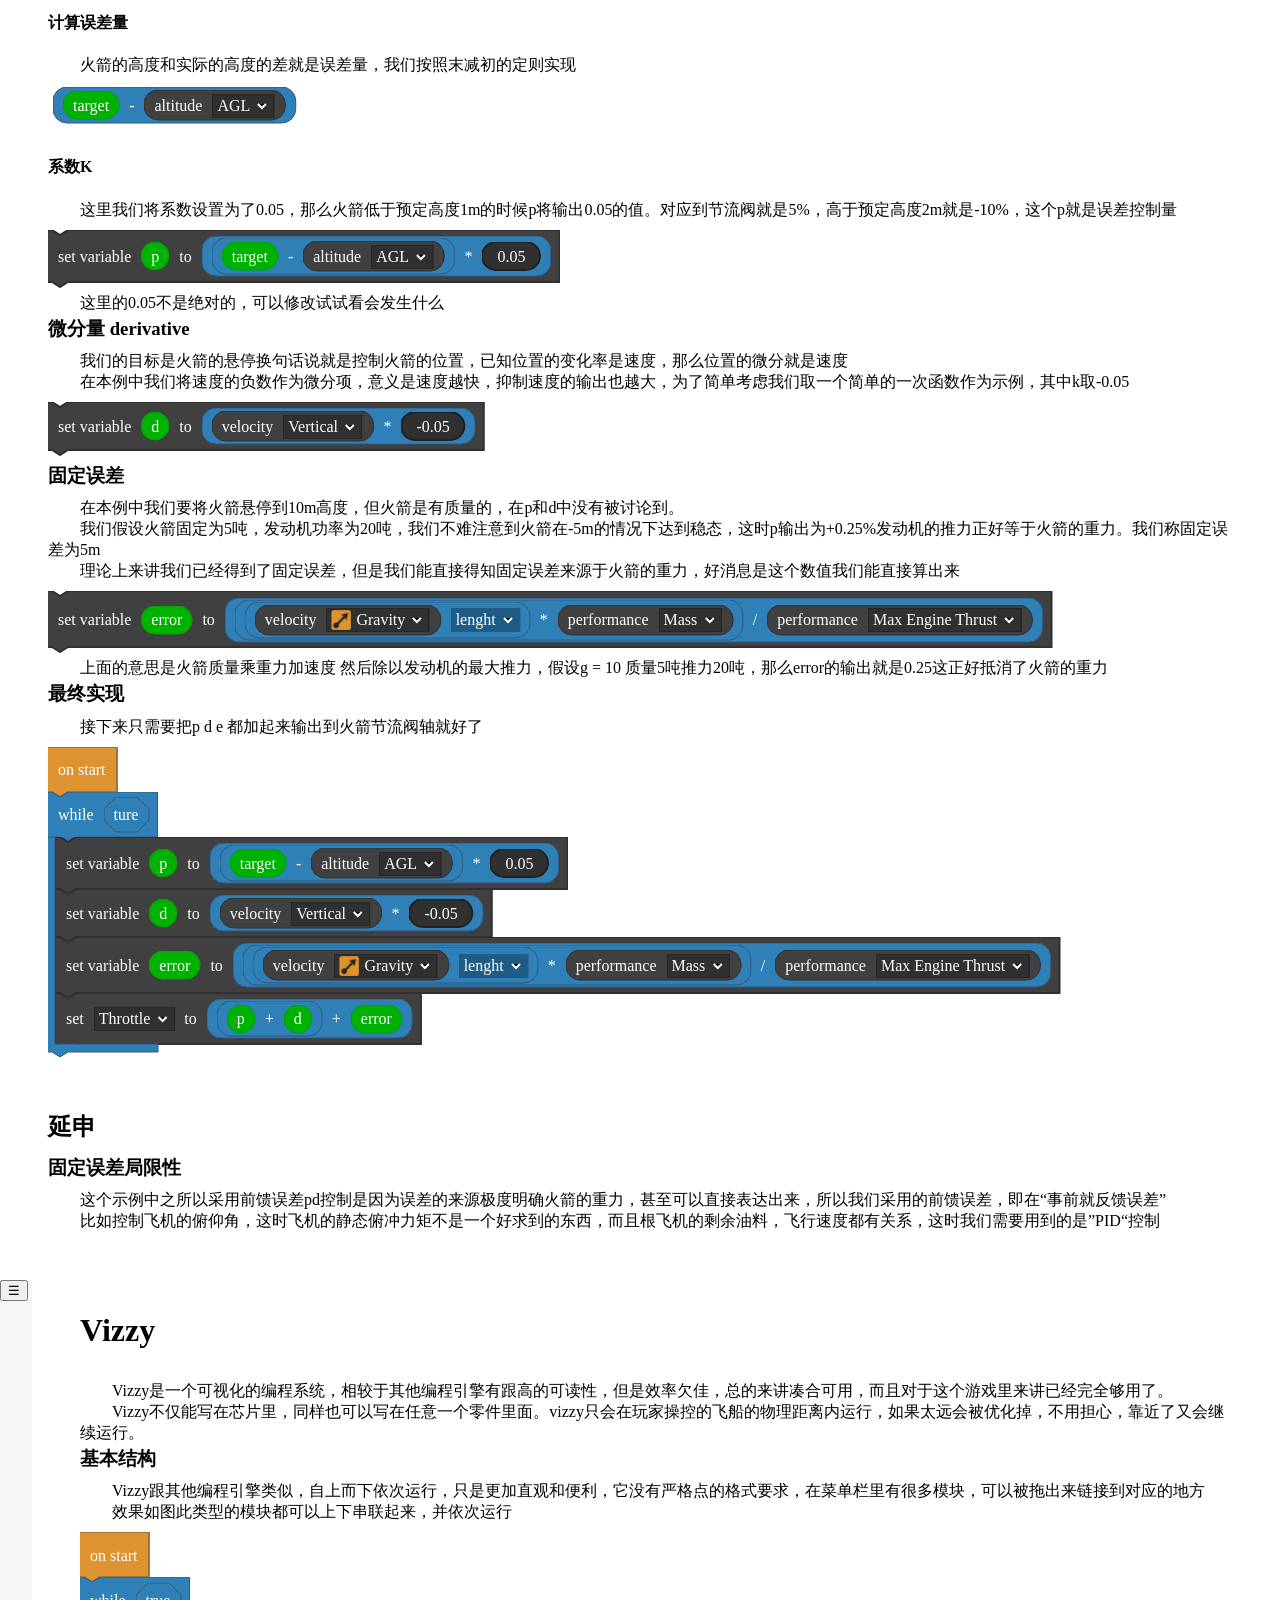
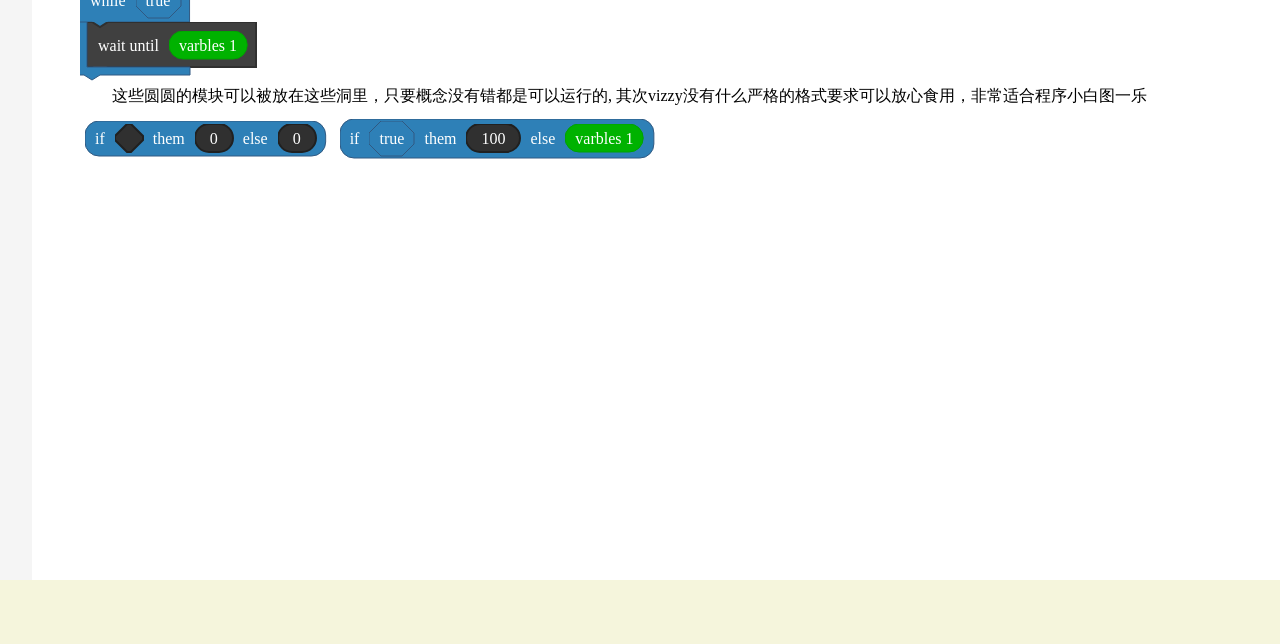
<file: body/example/PID_Hover.html>
<!DOCTYPE html>
<html lang="zh">
<script type="module" src="../../include/SR2VZnote.js"></script>
<head>
    <meta charset="UTF-8">
    <meta name="viewport" content="width=device-width, initial-scale=1.0">
    <link rel="stylesheet" href="../../include/SR2VZnote.css">
    <title>老狗的RS2文档</title>
</head>
<body>

    <lf-catalogue></lf-catalogue>





    <lf-content>


        <h1>用前馈补偿PD实现火箭悬停</h1>
   

        <p>pd是一种常见的控制方式，有适应性强，响应快能通过当前状况实时调整等特点，适用范围非常广泛，但并非万能。这里以初始火箭悬的停为例来介绍pd</p>
        <h2>PD控制的原理</h2>
        

        <h3>proportional 比例</h3>
        <p>比例的目的是使趋近于目标，比如目标在左边那么给出一个向左的力，目标温度是100当前已经110那么降低加热功耗等</p>
        <p>这里的比例指的是“控制输出与误差成比例”，例如统 PD 的 P 项定义为 “ P​=K​e ” e指误差量，这里满足 输入扩大 2 倍 输出扩大 2 倍，这是一个严格的比例关系，所以叫 Proportional。</p>
        <p>现代控制器几乎没人拘泥于 “ P​=K​e ” 有的 ” p=ke^3 “ 甚至 “ p = K ​tanh(e) ”</p>
        <p>这是控制工程里的一个约定，实际上大家已经把 p 当作根据当前误差直接计算控制量，而并非严格规定一定是关于误差的比值</p>

        
        <h3>derivative 微分</h3>
        <p>根据误差变化趋势修正控制量，微分项的目的，是抑制系统变化过快，不要冲过预设点</p>
        <P>误差变化对时间的微分，换句话说就是误差的变化率，举例来讲，距离的变化率就是速度。按照数学的角度来说速度的微分就是加速度</p>


        <h3>前馈补偿 Feedforward</h3>
        <p>补偿通常来讲是固定的误差，生活中常见的有比如摩擦力，空气阻力等等，。在本例中补偿将会是火箭的重力，我们待会将讨论没有补偿会发生什么</p>


        <h2>vizzy实现</h2>
        <p>在开始之前我们先讨论我们的输出，因为是控制火箭垂直高度悬停，我们选用火箭的发动机节流阀作为输出。当火箭低于预定高度时增加增加节流阀，火箭高于预定高度时减小节流阀</p>
        

        <h3>计算误差控制量 proportional</h3>
        <p>在这里我们将使用传统的等比例函数实现对误差的控制</p>

        
        <h4>计算误差量</h4>
        <p>火箭的高度和实际的高度的差就是误差量，我们按照末减初的定则实现</p>
        <vizzy-div>
            <vizzy-operators>
                <vizzy-varbles>
                    <vizzy-text>target</vizzy-text>
                </vizzy-varbles>
                <vizzy-text>-</vizzy-text>
                <vizzy-information>
                    <vizzy-text>altitude</vizzy-text>
                    <vizzy-method type="mun">
                        <vizzy-text>AGL</vizzy-text>
                    </vizzy-method>
                </vizzy-information>
            </vizzy-operators>
        </vizzy-div>
        <h4>系数K</h4>
        <p>这里我们将系数设置为了0.05，那么火箭低于预定高度1m的时候p将输出0.05的值。对应到节流阀就是5%，高于预定高度2m就是-10%，这个p就是误差控制量</p>
        <vizzy-div>
            <vizzy-instruction>
                <vizzy-text>set variable</vizzy-text>
                <vizzy-varbles>
                    <vizzy-text>p</vizzy-text>
                </vizzy-varbles>
                <vizzy-text>to</vizzy-text>
                <vizzy-operators>
                    <vizzy-operators>
                        <vizzy-varbles>
                            <vizzy-text>target</vizzy-text>
                        </vizzy-varbles>
                        <vizzy-text>-</vizzy-text>
                        <vizzy-information>
                            <vizzy-text>altitude</vizzy-text>
                            <vizzy-method type="mun">
                                <vizzy-text>AGL</vizzy-text>
                            </vizzy-method>
                        </vizzy-information>
                    </vizzy-operators>
                    <vizzy-text>*</vizzy-text>
                    <vizzy-elliptical>
                        <vizzy-text>0.05</vizzy-text>
                    </vizzy-elliptical>
                </vizzy-operators>
            </vizzy-instruction>
        </vizzy-div>
        <p>这里的0.05不是绝对的，可以修改试试看会发生什么</p>

        <h3>微分量 derivative</h3>
        <p>我们的目标是火箭的悬停换句话说就是控制火箭的位置，已知位置的变化率是速度，那么位置的微分就是速度</p>
        <p>在本例中我们将速度的负数作为微分项，意义是速度越快，抑制速度的输出也越大，为了简单考虑我们取一个简单的一次函数作为示例，其中k取-0.05</p>
        <vizzy-div>
            <vizzy-instruction>
                <vizzy-text>set variable</vizzy-text>
                <vizzy-varbles>
                    <vizzy-text>d</vizzy-text>
                </vizzy-varbles>
                <vizzy-text>to</vizzy-text>
                <vizzy-operators>
                    <vizzy-information>
                        <vizzy-text>velocity</vizzy-text>
                        <vizzy-method type="mun">
                            <vizzy-text>Vertical</vizzy-text>
                        </vizzy-method>
                    </vizzy-information>
                    <vizzy-text>*</vizzy-text>
                    <vizzy-elliptical>
                        <vizzy-text>-0.05</vizzy-text>
                    </vizzy-elliptical>
                </vizzy-operators>
            </vizzy-instruction>
        </vizzy-div>
        
        <h3>固定误差</h3>
        <p>在本例中我们要将火箭悬停到10m高度，但火箭是有质量的，在p和d中没有被讨论到。</p>
        <p>我们假设火箭固定为5吨，发动机功率为20吨，我们不难注意到火箭在-5m的情况下达到稳态，这时p输出为+0.25%发动机的推力正好等于火箭的重力。我们称固定误差为5m</p>
        <p>理论上来讲我们已经得到了固定误差，但是我们能直接得知固定误差来源于火箭的重力，好消息是这个数值我们能直接算出来</p>
        <vizzy-div>
            <vizzy-instruction>
                <vizzy-text>set variable</vizzy-text>
                <vizzy-varbles>
                    <vizzy-text>error</vizzy-text>
                </vizzy-varbles>
                <vizzy-text>to</vizzy-text>
                <vizzy-operators>
                    <vizzy-operators>
                        <vizzy-operators>
                            <vizzy-information>
                                <vizzy-text>velocity</vizzy-text>
                                <vizzy-method type="vec">
                                    <vizzy-text>Gravity</vizzy-text>
                                </vizzy-method>
                            </vizzy-information>
                            <vizzy-method type="mun">
                                <vizzy-text>lenght</vizzy-text>
                            </vizzy-method>
                        </vizzy-operators>
                        <vizzy-text>*</vizzy-text>
                        <vizzy-information>
                            <vizzy-text>performance</vizzy-text>
                            <vizzy-method type="mun">
                                <vizzy-text>Mass</vizzy-text>
                            </vizzy-method>
                        </vizzy-information>
                    </vizzy-operators>
                    <vizzy-text>/</vizzy-text>
                    <vizzy-information>
                        <vizzy-text>performance</vizzy-text>
                        <vizzy-method type="mun">
                            <vizzy-text>Max Engine Thrust</vizzy-text>
                        </vizzy-method>
                    </vizzy-information>
                </vizzy-operators>
            </vizzy-instruction>
        </vizzy-div>
        <p>上面的意思是火箭质量乘重力加速度 然后除以发动机的最大推力，假设g = 10 质量5吨推力20吨，那么error的输出就是0.25这正好抵消了火箭的重力</p>

        <h3>最终实现</h3>
        <p>接下来只需要把p d e 都加起来输出到火箭节流阀轴就好了</p>
        <vizzy-div>
            <vizzy-event>
                <vizzy-text>on start</vizzy-text>
            </vizzy-event>
            <vizzy-loopheader>
                <vizzy-text>while</vizzy-text>
                <vizzy-discriminant>
                    <vizzy-text>ture</vizzy-text>
                </vizzy-discriminant>
            </vizzy-loopheader>
            <vizzy-loopbody>
                <vizzy-instruction>
                    <vizzy-text>set variable</vizzy-text>
                    <vizzy-varbles>
                        <vizzy-text>p</vizzy-text>
                    </vizzy-varbles>
                    <vizzy-text>to</vizzy-text>
                    <vizzy-operators>
                        <vizzy-operators>
                            <vizzy-varbles>
                                <vizzy-text>target</vizzy-text>
                            </vizzy-varbles>
                            <vizzy-text>-</vizzy-text>
                            <vizzy-information>
                                <vizzy-text>altitude</vizzy-text>
                                <vizzy-method type="mun">
                                    <vizzy-text>AGL</vizzy-text>
                                </vizzy-method>
                            </vizzy-information>
                        </vizzy-operators>
                        <vizzy-text>*</vizzy-text>
                        <vizzy-elliptical>
                            <vizzy-text>0.05</vizzy-text>
                        </vizzy-elliptical>
                    </vizzy-operators>
                </vizzy-instruction>
                <vizzy-instruction>
                    <vizzy-text>set variable</vizzy-text>
                    <vizzy-varbles>
                        <vizzy-text>d</vizzy-text>
                    </vizzy-varbles>
                    <vizzy-text>to</vizzy-text>
                    <vizzy-operators>
                        <vizzy-information>
                            <vizzy-text>velocity</vizzy-text>
                            <vizzy-method type="mun">
                                <vizzy-text>Vertical</vizzy-text>
                            </vizzy-method>
                        </vizzy-information>
                        <vizzy-text>*</vizzy-text>
                        <vizzy-elliptical>
                            <vizzy-text>-0.05</vizzy-text>
                        </vizzy-elliptical>
                    </vizzy-operators>
                </vizzy-instruction>
                <vizzy-instruction>
                    <vizzy-text>set variable</vizzy-text>
                    <vizzy-varbles>
                        <vizzy-text>error</vizzy-text>
                    </vizzy-varbles>
                    <vizzy-text>to</vizzy-text>
                    <vizzy-operators>
                        <vizzy-operators>
                            <vizzy-operators>
                                <vizzy-information>
                                    <vizzy-text>velocity</vizzy-text>
                                    <vizzy-method type="vec">
                                        <vizzy-text>Gravity</vizzy-text>
                                    </vizzy-method>
                                </vizzy-information>
                                <vizzy-method type="mun">
                                    <vizzy-text>lenght</vizzy-text>
                                </vizzy-method>
                            </vizzy-operators>
                            <vizzy-text>*</vizzy-text>
                            <vizzy-information>
                                <vizzy-text>performance</vizzy-text>
                                <vizzy-method type="mun">
                                    <vizzy-text>Mass</vizzy-text>
                                </vizzy-method>
                            </vizzy-information>
                        </vizzy-operators>
                        <vizzy-text>/</vizzy-text>
                        <vizzy-information>
                            <vizzy-text>performance</vizzy-text>
                            <vizzy-method type="mun">
                                <vizzy-text>Max Engine Thrust</vizzy-text>
                            </vizzy-method>
                        </vizzy-information>
                    </vizzy-operators>
                </vizzy-instruction>
                <vizzy-instruction>
                    <vizzy-text>set</vizzy-text>
                    <vizzy-method type="mun">
                        <vizzy-text>Throttle</vizzy-text>
                    </vizzy-method>
                    <vizzy-text>to</vizzy-text>
                    <vizzy-operators>
                        <vizzy-operators>
                            <vizzy-varbles>
                                <vizzy-text>p</vizzy-text>
                            </vizzy-varbles>
                            <vizzy-text>+</vizzy-text>
                            <vizzy-varbles>
                                <vizzy-text>d</vizzy-text>
                            </vizzy-varbles>
                        </vizzy-operators>
                        <vizzy-text>+</vizzy-text>
                        <vizzy-varbles>
                            <vizzy-text>error</vizzy-text>
                        </vizzy-varbles>
                    </vizzy-operators>
                </vizzy-instruction>
            </vizzy-loopbody>
        </vizzy-div>

        <h2>延申</h2>
        <h3>固定误差局限性</h3>
        <p>这个示例中之所以采用前馈误差pd控制是因为误差的来源极度明确火箭的重力，甚至可以直接表达出来，所以我们采用的前馈误差，即在“事前就反馈误差”</p>
        <p>比如控制飞机的俯仰角，这时飞机的静态俯冲力矩不是一个好求到的东西，而且根飞机的剩余油料，飞行速度都有关系，这时我们需要用到的是”PID“控制</p>
        </lf-content>
</body>
</html>
</file>
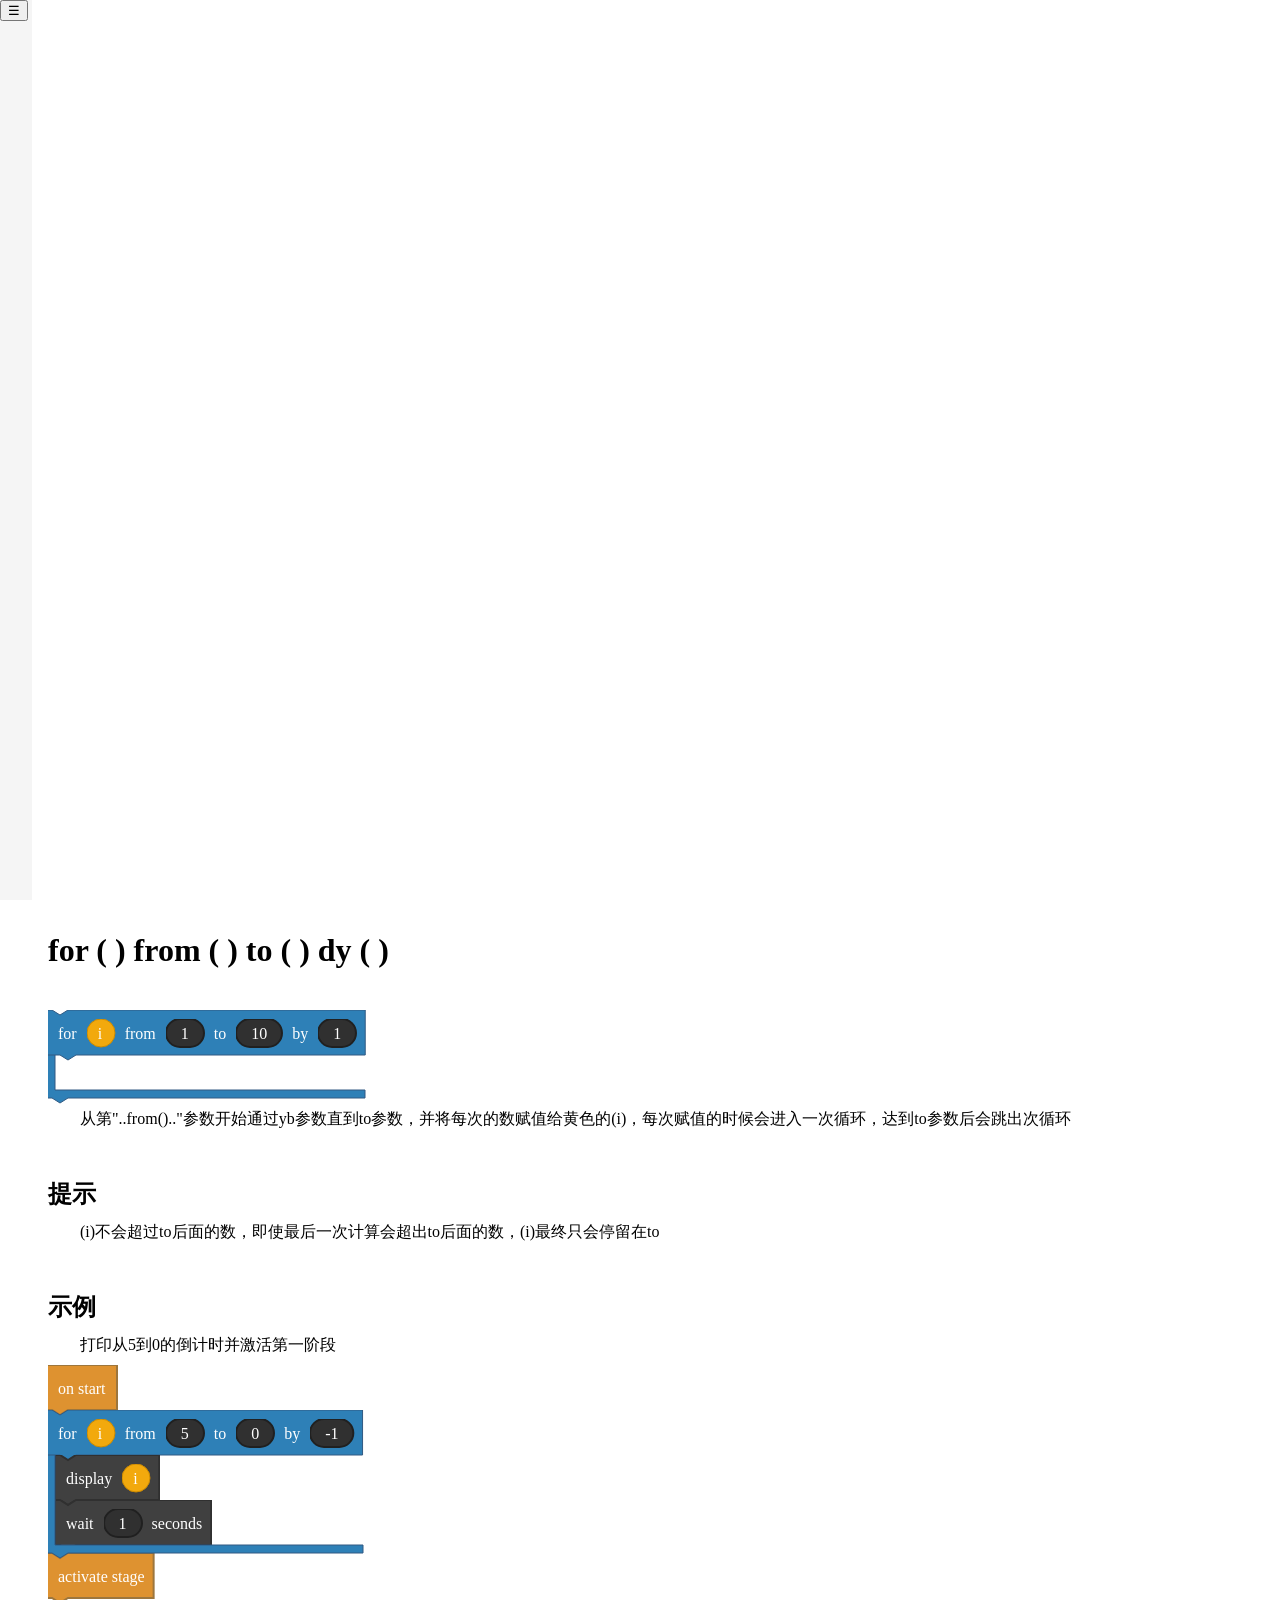
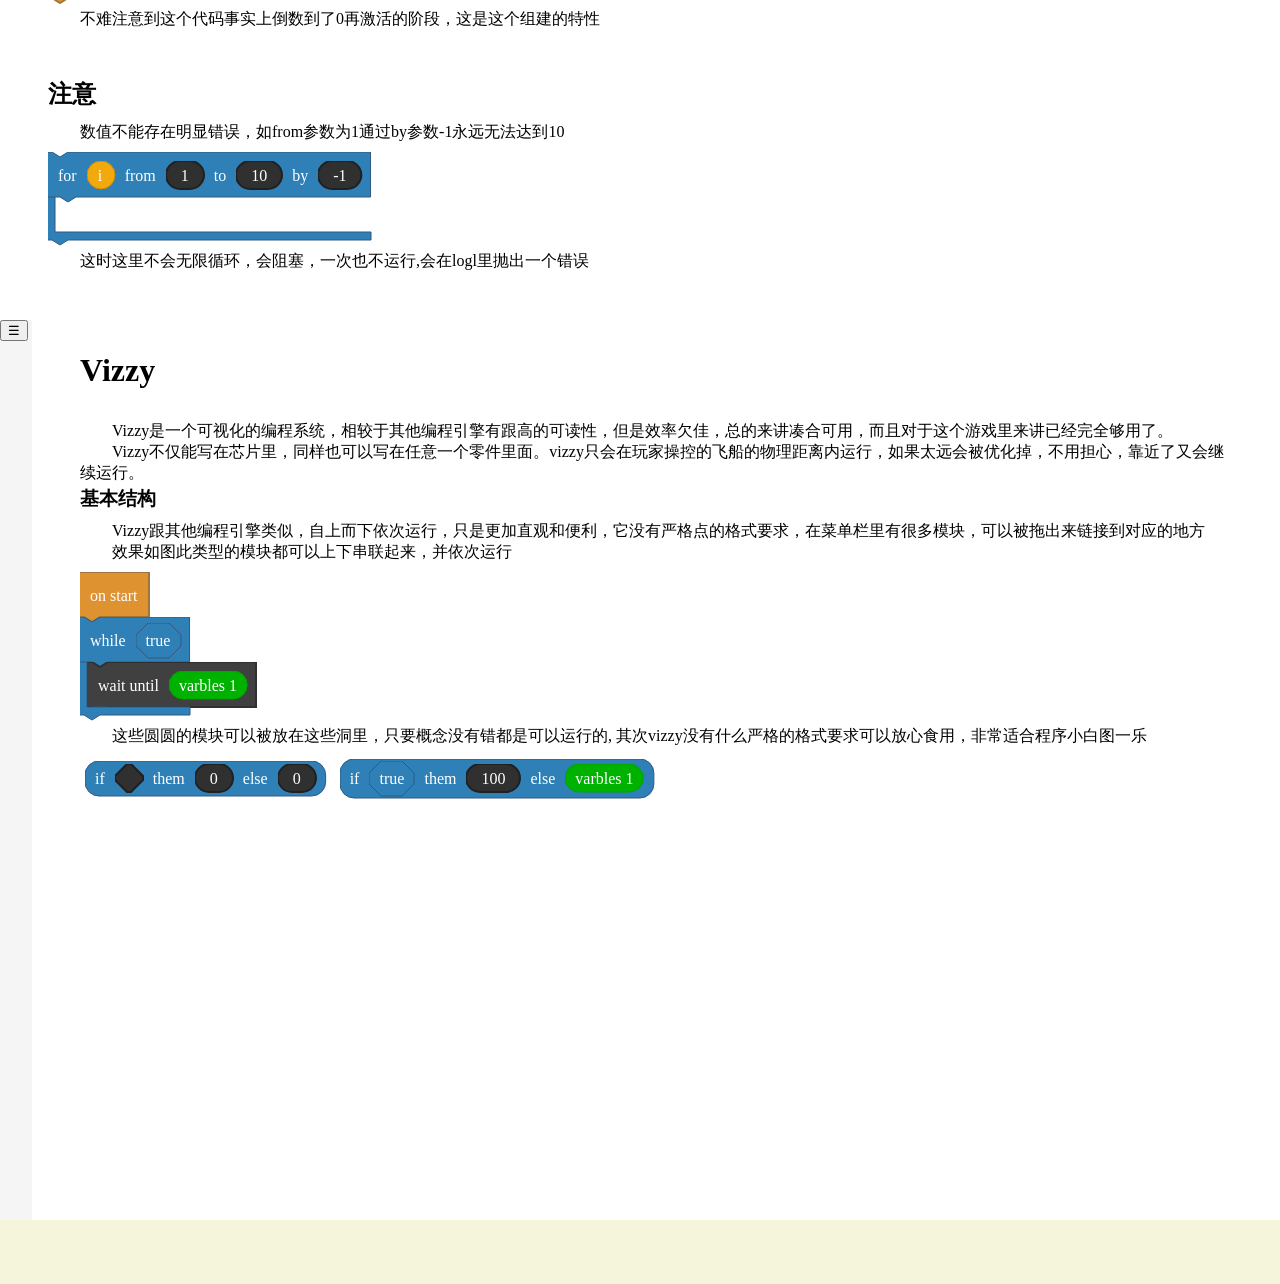
<file: body/program/for_from_to_dy.html>
<!DOCTYPE html>
<html lang="zh">
<script type="module" src="../../include/SR2VZnote.js"></script>
<head>
    <meta charset="UTF-8">
    <meta name="viewport" content="width=device-width, initial-scale=1.0">
    <link rel="stylesheet" href="../../include/SR2VZnote.css">
    <title>老狗的RS2文档</title>
</head>
<body>

    <lf-catalogue></lf-catalogue>





    <lf-content>

        <h1>for ( ) from ( ) to ( ) dy ( )</h1>

        <vizzy-div>
            <vizzy-loopheader>
                <vizzy-text>for</vizzy-text>
                <vizzy-parameter>
                    <vizzy-text>i</vizzy-text>
                </vizzy-parameter>
                <vizzy-text>from</vizzy-text>
                <vizzy-elliptical>
                    <vizzy-text>1</vizzy-text>
                </vizzy-elliptical>
                <vizzy-text>to</vizzy-text>
                <vizzy-elliptical>
                    <vizzy-text>10</vizzy-text>
                </vizzy-elliptical>
                <vizzy-text>by</vizzy-text>
                <vizzy-elliptical>
                    <vizzy-text>1</vizzy-text>
                </vizzy-elliptical>
            </vizzy-loopheader>
            <vizzy-loopbody>
            </vizzy-loopbody>
        </vizzy-div>
        
        <p>从第"..from().."参数开始通过yb参数直到to参数，并将每次的数赋值给黄色的(i)，每次赋值的时候会进入一次循环，达到to参数后会跳出次循环</p>
        <h2>提示</h2>
        <p>(i)不会超过to后面的数，即使最后一次计算会超出to后面的数，(i)最终只会停留在to</p>
        <h2>示例</h2>
        <p>打印从5到0的倒计时并激活第一阶段</p>
        <vizzy-div>
            <vizzy-event>
                <vizzy-text>on start</vizzy-text>
            </vizzy-event>
            <vizzy-loopheader>
                <vizzy-text>for</vizzy-text>
                <vizzy-parameter>
                    <vizzy-text>i</vizzy-text>
                </vizzy-parameter>
                <vizzy-text>from</vizzy-text>
                <vizzy-elliptical>
                    <vizzy-text>5</vizzy-text>
                </vizzy-elliptical>
                <vizzy-text>to</vizzy-text>
                <vizzy-elliptical>
                    <vizzy-text>0</vizzy-text>
                </vizzy-elliptical>
                <vizzy-text>by</vizzy-text>
                <vizzy-elliptical>
                    <vizzy-text>-1</vizzy-text>
                </vizzy-elliptical>
            </vizzy-loopheader>
            <vizzy-loopbody>
                <vizzy-instruction>
                    <vizzy-text>display</vizzy-text>
                    <vizzy-parameter>
                        <vizzy-text>i</vizzy-text>
                    </vizzy-parameter>
                </vizzy-instruction>
                <vizzy-instruction>
                    <vizzy-text>wait</vizzy-text>
                    <vizzy-elliptical>
                        <vizzy-text>1</vizzy-text>
                    </vizzy-elliptical>
                    <vizzy-text>seconds</vizzy-text>
                </vizzy-instruction>
            </vizzy-loopbody>
            <vizzy-trigger>
                <vizzy-text>activate stage</vizzy-text>
            </vizzy-trigger>
        </vizzy-div>
        <p>不难注意到这个代码事实上倒数到了0再激活的阶段，这是这个组建的特性</p>
        <h2>注意</h2>
        <p>数值不能存在明显错误，如from参数为1通过by参数-1永远无法达到10</p>
            <vizzy-div>
                <vizzy-loopheader>
                    <vizzy-text>for</vizzy-text>
                    <vizzy-parameter>
                        <vizzy-text>i</vizzy-text>
                    </vizzy-parameter>
                    <vizzy-text>from</vizzy-text>
                    <vizzy-elliptical>
                        <vizzy-text>1</vizzy-text>
                    </vizzy-elliptical>
                    <vizzy-text>to</vizzy-text>
                    <vizzy-elliptical>
                        <vizzy-text>10</vizzy-text>
                    </vizzy-elliptical>
                    <vizzy-text>by</vizzy-text>
                    <vizzy-elliptical>
                        <vizzy-text>-1</vizzy-text>
                    </vizzy-elliptical>
                </vizzy-loopheader>
                <vizzy-loopbody>
                </vizzy-loopbody>
            </vizzy-div>
        <p>这时这里不会无限循环，会阻塞，一次也不运行,会在logl里抛出一个错误</p>
    </lf-content>
</body>
</html>
</file>
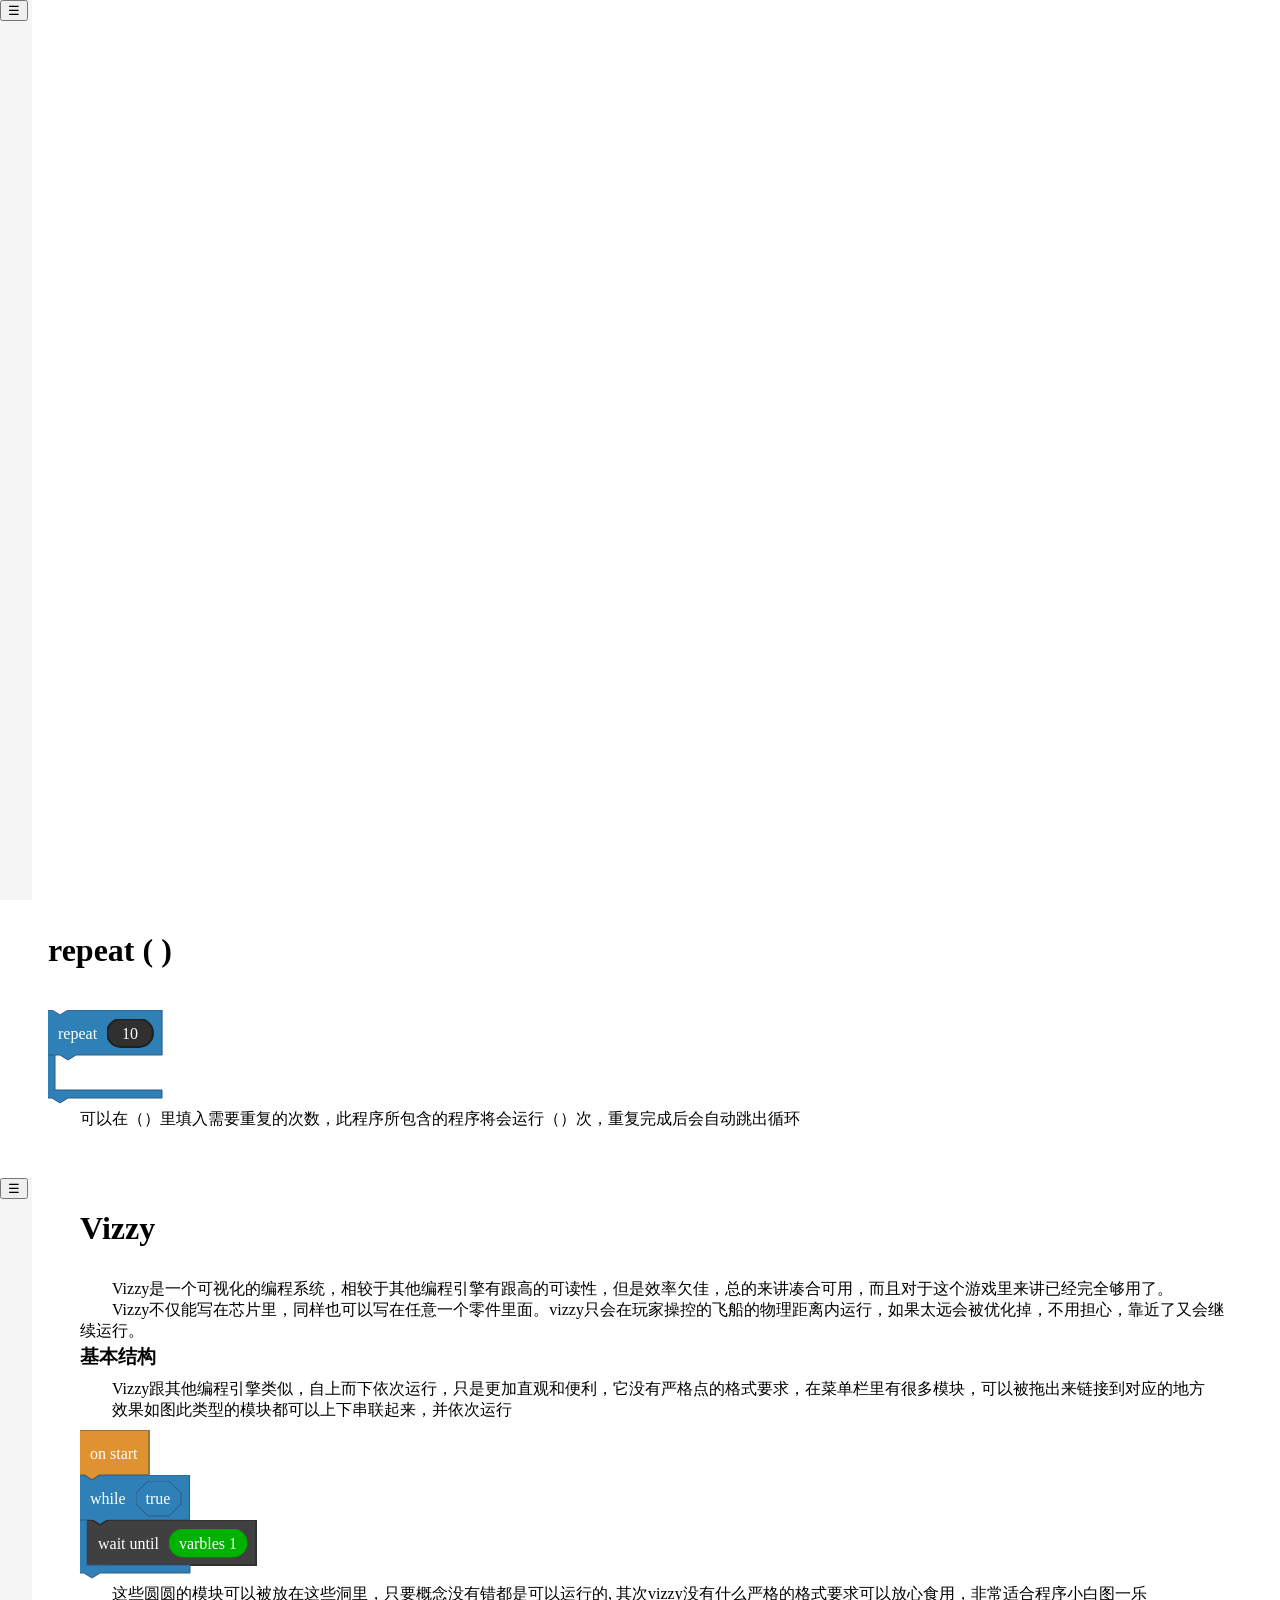
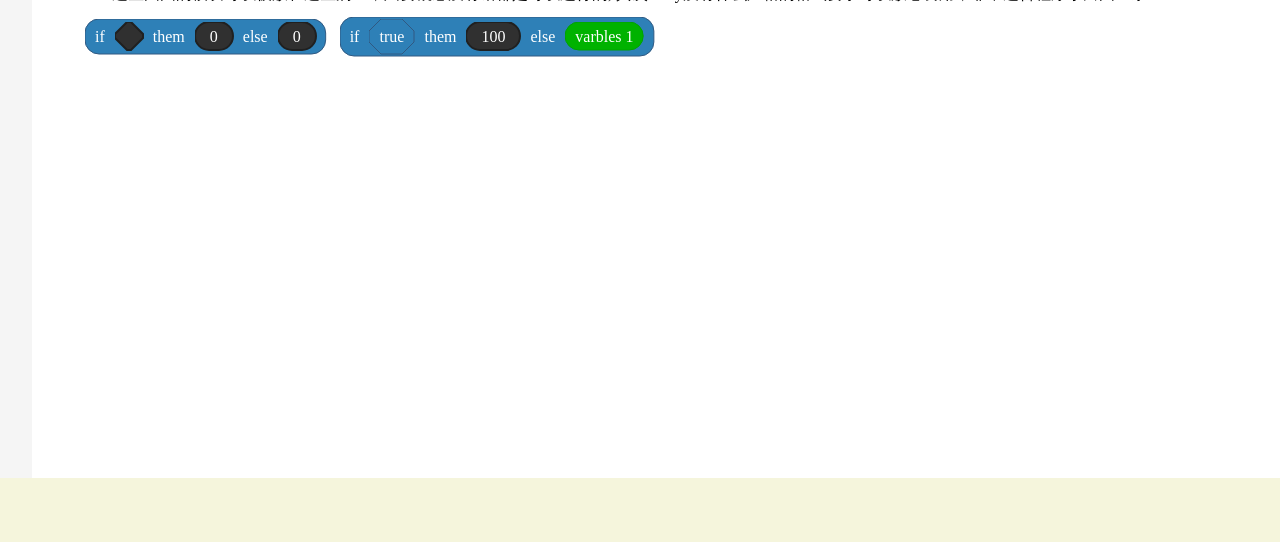
<file: body/program/repeat.html>
<!DOCTYPE html>
<html lang="zh">
<script type="module" src="../../include/SR2VZnote.js"></script>
<head>
    <meta charset="UTF-8">
    <meta name="viewport" content="width=device-width, initial-scale=1.0">
    <link rel="stylesheet" href="../../include/SR2VZnote.css">
    <title>老狗的RS2文档</title>
</head>
<body>

    <lf-catalogue></lf-catalogue>





    <lf-content>

        <h1>repeat ( )</h1>

        <vizzy-div>
            <vizzy-loopheader>
                <vizzy-text>repeat</vizzy-text>
                <vizzy-elliptical>
                    <vizzy-text>10</vizzy-text>
                </vizzy-elliptical>
            </vizzy-loopheader>
            <vizzy-loopbody>
            </vizzy-loopbody>
        </vizzy-div>
        
        <p>可以在（）里填入需要重复的次数，此程序所包含的程序将会运行（）次，重复完成后会自动跳出循环</p>
    </lf-content>
</body>
</html>
</file>
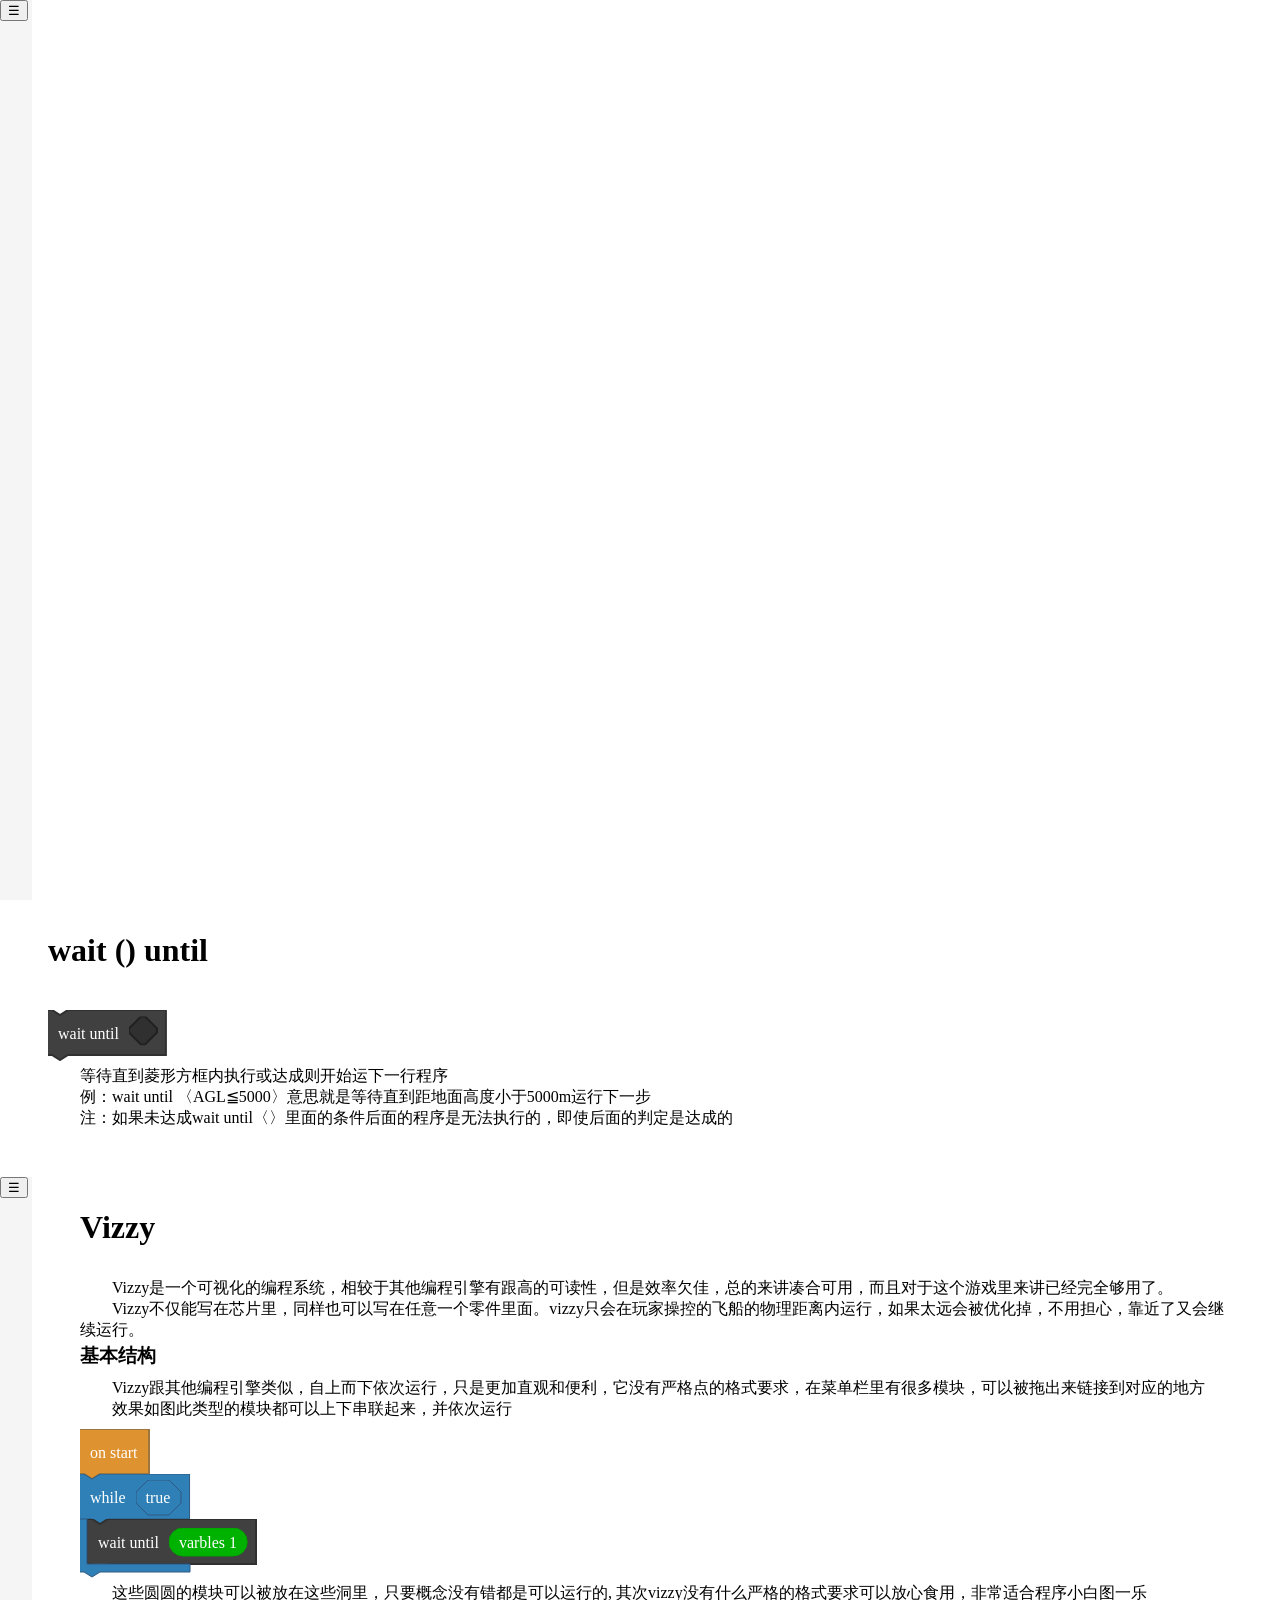
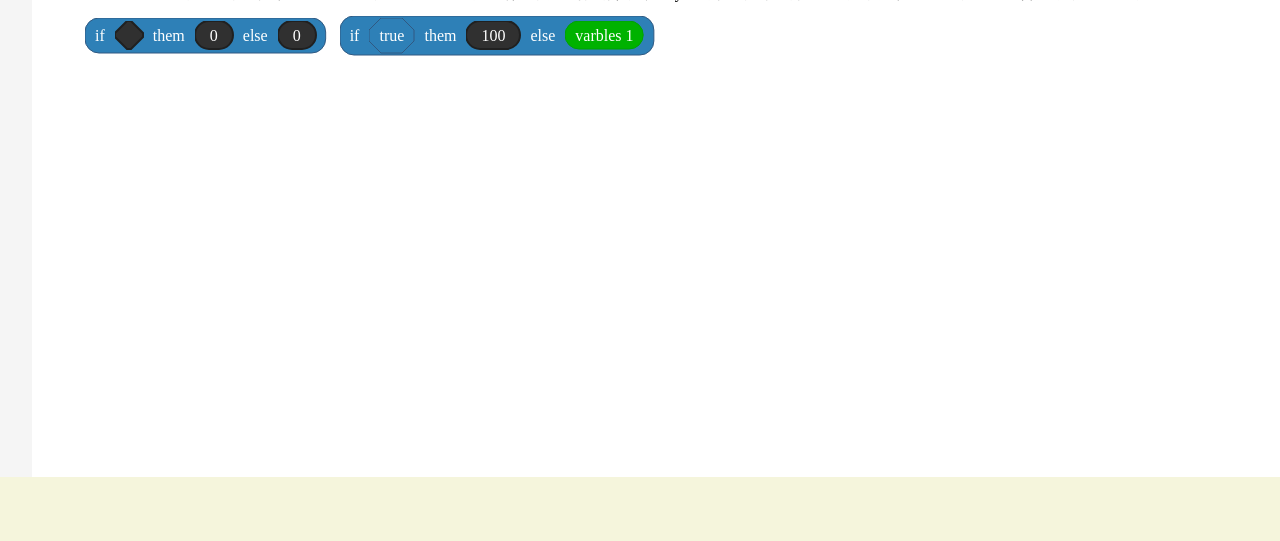
<file: body/program/wait_until.html>
<!DOCTYPE html>
<html lang="zh">
<script type="module" src="../../include/SR2VZnote.js"></script>
<head>
    <meta charset="UTF-8">
    <meta name="viewport" content="width=device-width, initial-scale=1.0">
    <link rel="stylesheet" href="../../include/SR2VZnote.css">
    <title>老狗的RS2文档</title>
</head>
<body>

    <lf-catalogue></lf-catalogue>





    <lf-content>
        <div class="Section">
            <h1>wait () until</h1>
            <div class="unit" style="margin-top: 0; margin-bottom: 0;">
                <vizzy-div>
                    <vizzy-instruction>
                        <vizzy-text>wait until</vizzy-text>
                        <vizzy-octagon>
                            <vizzy-text></vizzy-text>
                        </vizzy-octagon>
                    </vizzy-instruction>
                </vizzy-div>               
                <p>等待直到菱形方框内执行或达成则开始运下一行程序</p>
                <p>例：wait until 〈AGL≦5000〉意思就是等待直到距地面高度小于5000m运行下一步</p>
                <p>注：如果未达成wait until〈〉里面的条件后面的程序是无法执行的，即使后面的判定是达成的</p>
            </div>
        </div>
    </lf-content>
</body>
</html>
</file>
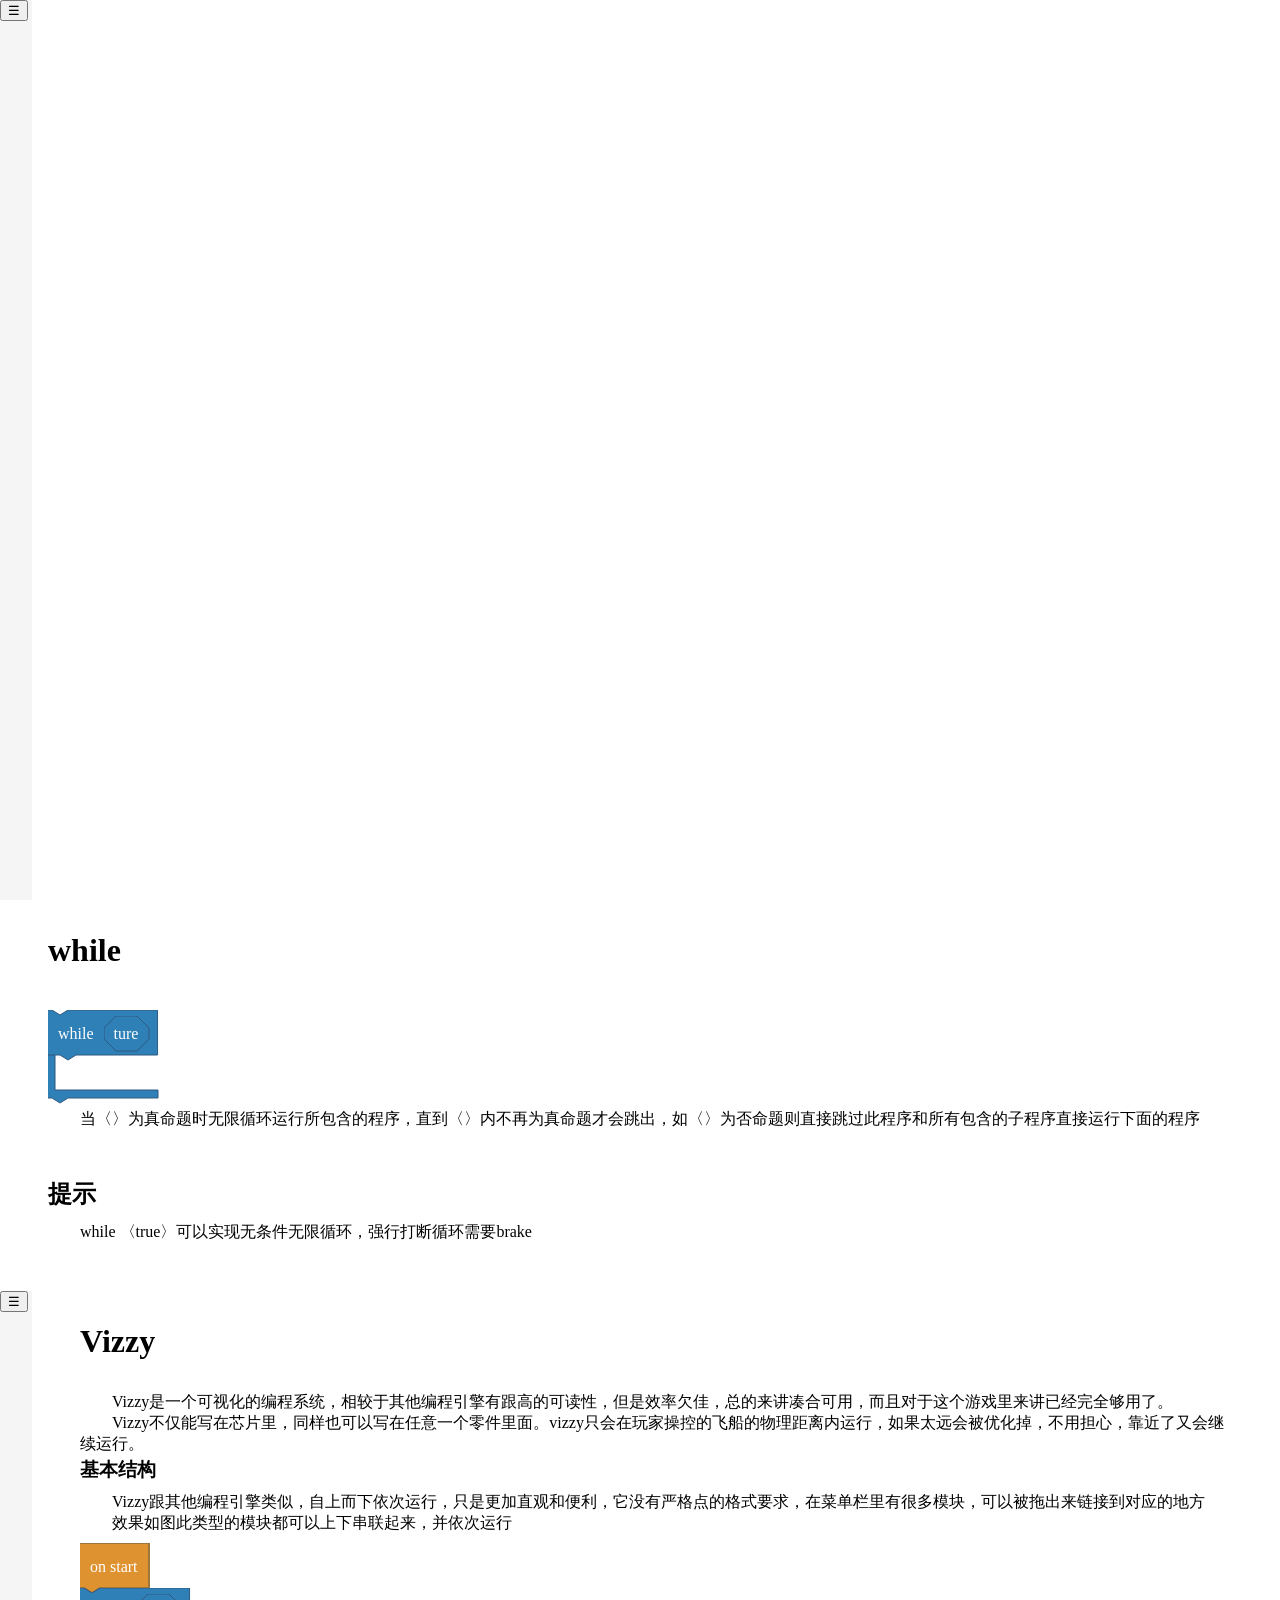
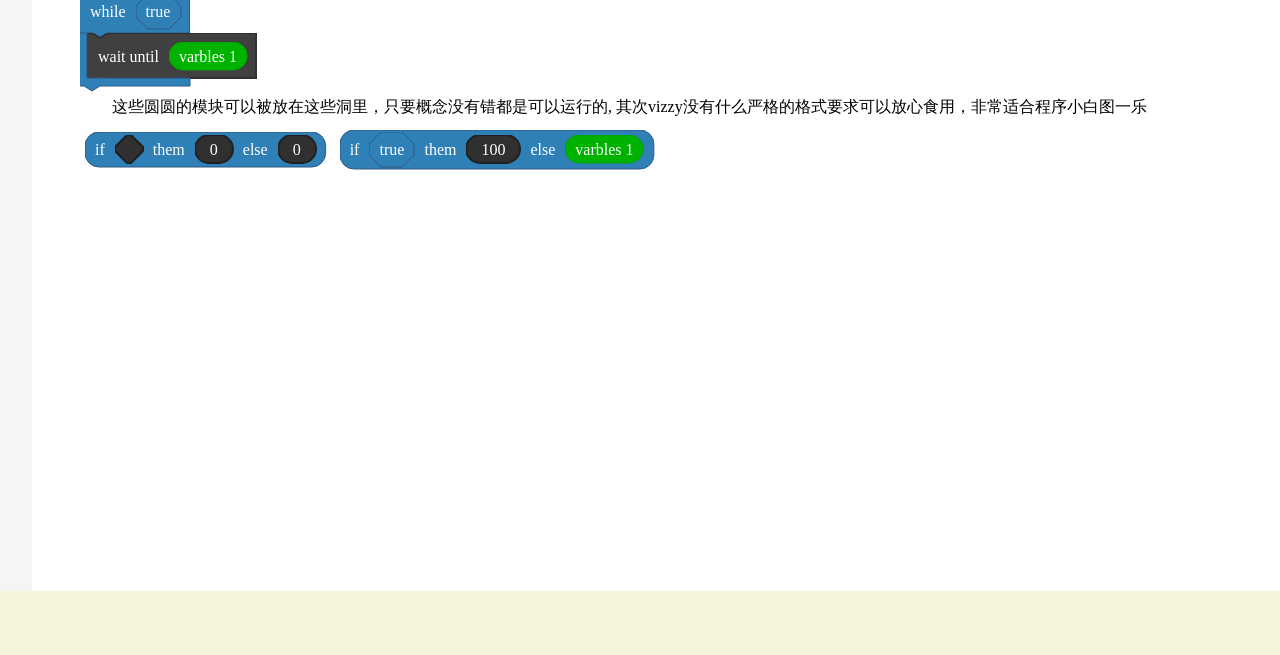
<file: body/program/while.html>
<!DOCTYPE html>
<html lang="zh">
<script type="module" src="../../include/SR2VZnote.js"></script>
<head>
    <meta charset="UTF-8">
    <meta name="viewport" content="width=device-width, initial-scale=1.0">
    <link rel="stylesheet" href="../../include/SR2VZnote.css">
    <title>老狗的RS2文档</title>
</head>
<body>

    <lf-catalogue></lf-catalogue>





    <lf-content>

        <h1>while</h1>

        <vizzy-div>
            <vizzy-loopheader>
                <vizzy-text>while</vizzy-text>
                <vizzy-discriminant>
                    <vizzy-text>ture</vizzy-text>
                </vizzy-discriminant>
            </vizzy-loopheader>
            <vizzy-loopbody>
            </vizzy-loopbody>
        </vizzy-div>
        
        <p>当〈〉为真命题时无限循环运行所包含的程序，直到〈〉内不再为真命题才会跳出，如〈〉为否命题则直接跳过此程序和所有包含的子程序直接运行下面的程序</p>
        <h2>提示</h2>
        <p>while 〈true〉可以实现无条件无限循环，强行打断循环需要brake</p>
    </lf-content>
</body>
</html>
</file>
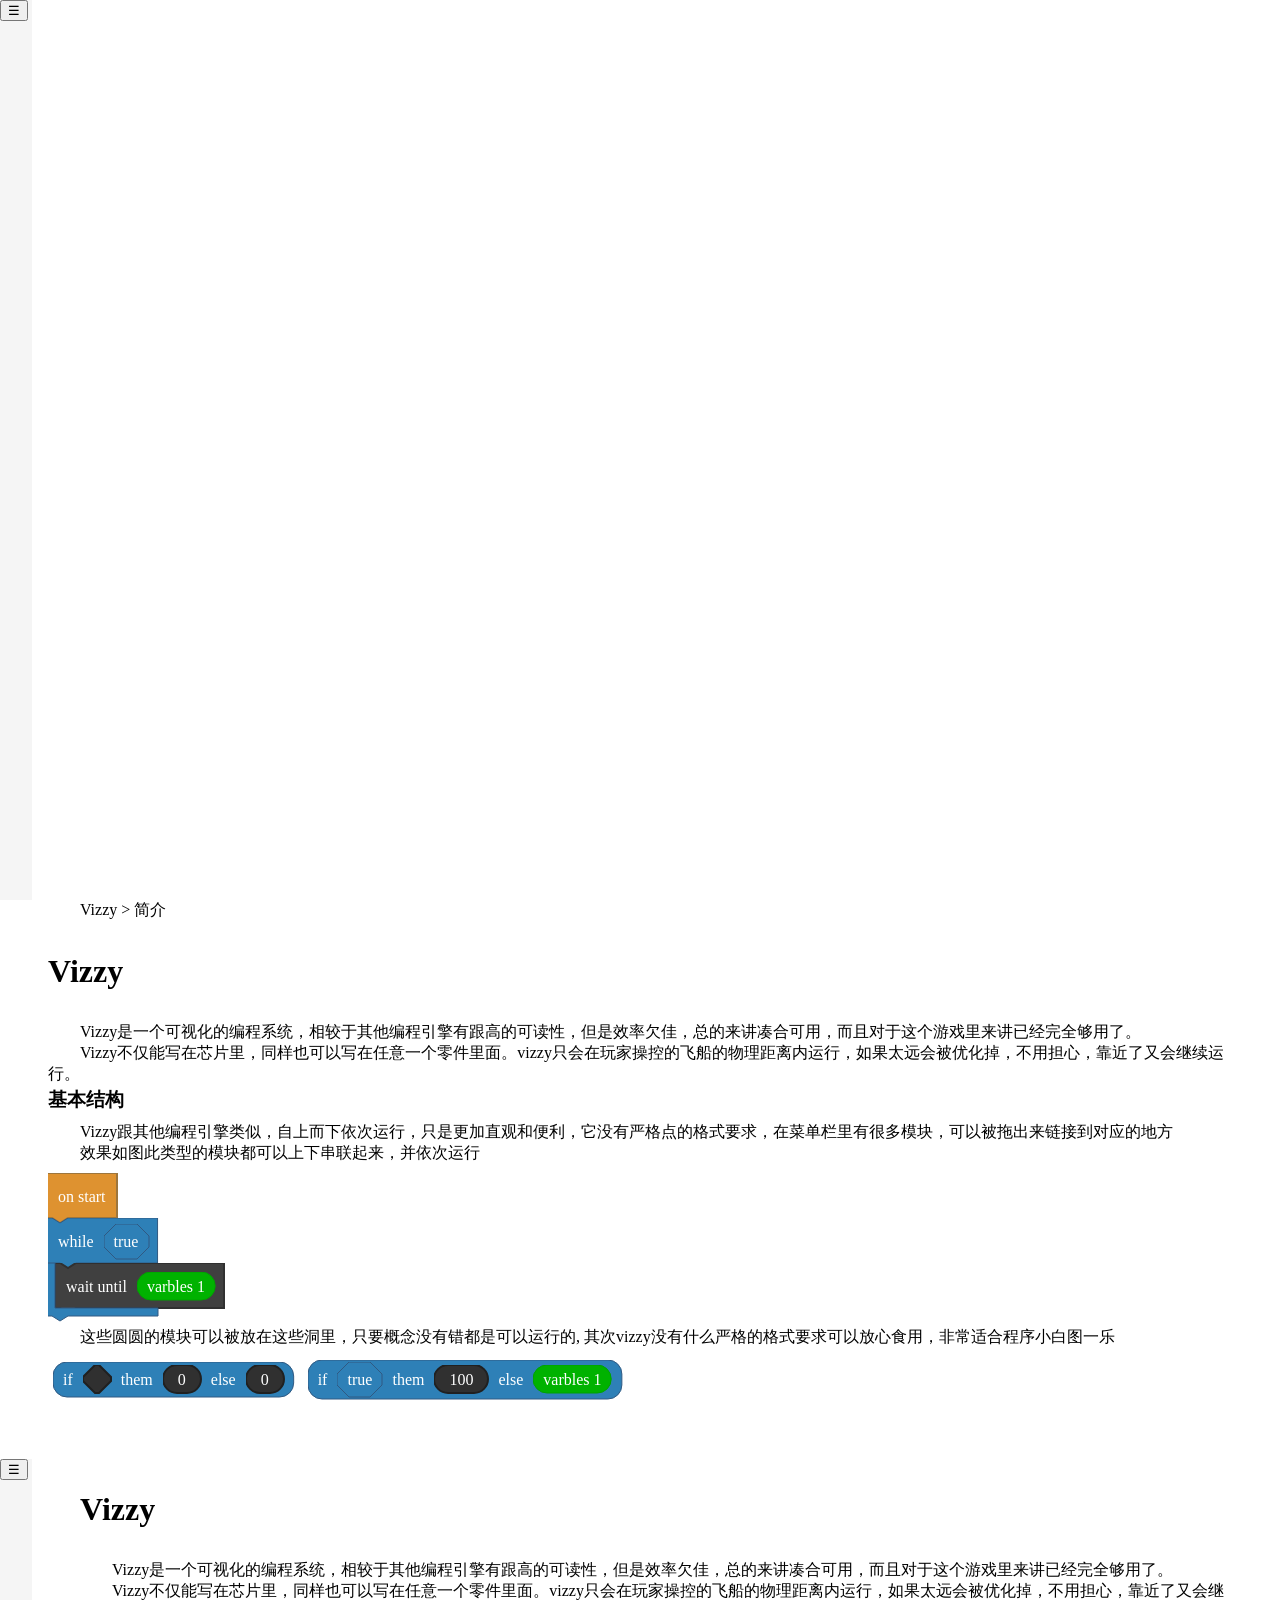
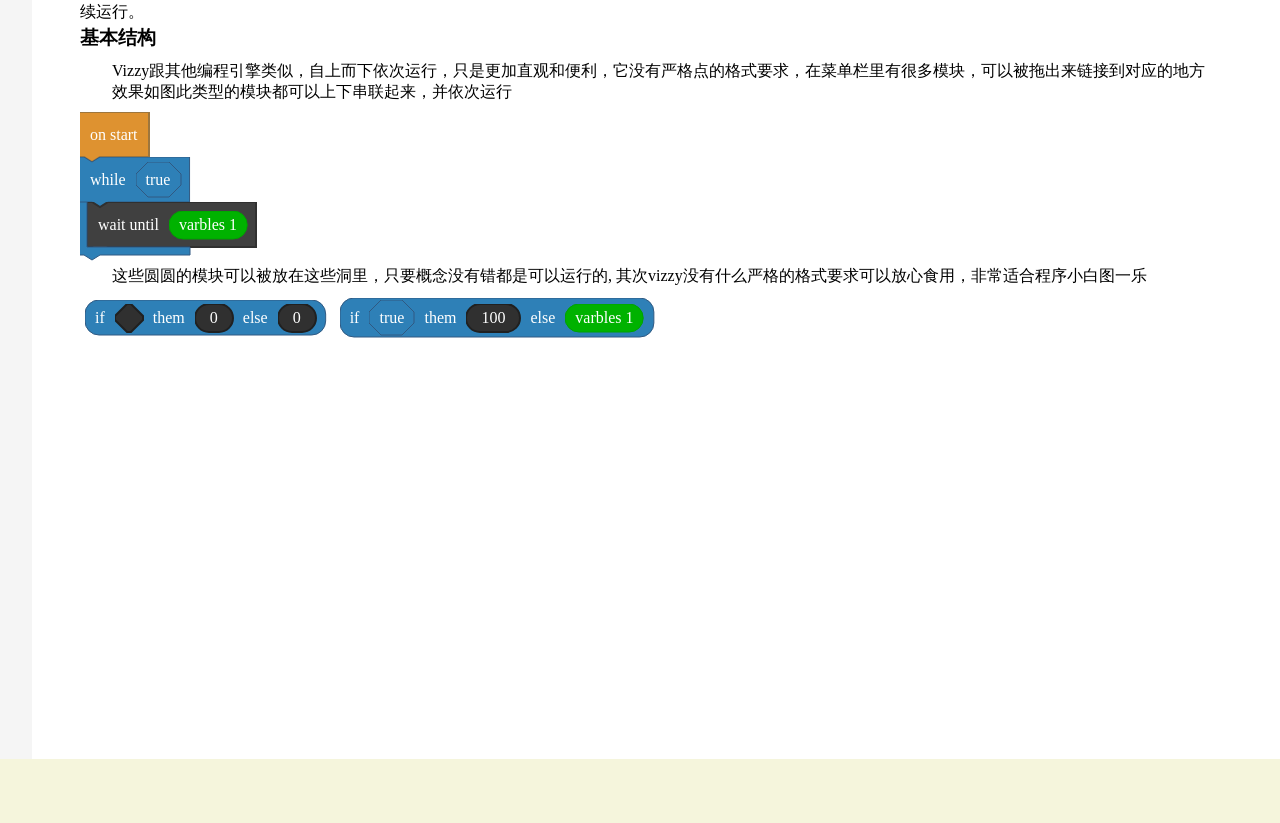
<file: body/vzIntroduction/Introduction.html>
<!DOCTYPE html>
<html lang="zh">
<script type="module" src="../../include/SR2VZnote.js"></script>
<head>
    <meta charset="UTF-8">
    <meta name="viewport" content="width=device-width, initial-scale=1.0">
    <link rel="stylesheet" href="../../include/SR2VZnote.css">
    <title>老狗的RS2文档</title>
</head>
<body>

    <lf-catalogue></lf-catalogue>




    <lf-content>
        <div style="margin-bottom: 2em;">
            <p>Vizzy > 简介</p>
        </div>


        <h1>Vizzy</h1> 
        <p>Vizzy是一个可视化的编程系统，相较于其他编程引擎有跟高的可读性，但是效率欠佳，总的来讲凑合可用，而且对于这个游戏里来讲已经完全够用了。</p>
        <p>Vizzy不仅能写在芯片里，同样也可以写在任意一个零件里面。vizzy只会在玩家操控的飞船的物理距离内运行，如果太远会被优化掉，不用担心，靠近了又会继续运行。</p>
       
        <h3>基本结构</h3> 
        <p>Vizzy跟其他编程引擎类似，自上而下依次运行，只是更加直观和便利，它没有严格点的格式要求，在菜单栏里有很多模块，可以被拖出来链接到对应的地方</p>
        <p>效果如图此类型的模块都可以上下串联起来，并依次运行</p>
        <vizzy-div>
            <vizzy-event>
                <vizzy-text>on start</vizzy-text>
            </vizzy-event>
            <vizzy-loopheader>
                <vizzy-text>while</vizzy-text>
                <vizzy-discriminant> 
                    <vizzy-text>true</vizzy-text>
                </vizzy-discriminant>
            </vizzy-loopheader>
            <vizzy-loopbody> 
                <vizzy-instruction>
                    <vizzy-text>wait until</vizzy-text>
                    <vizzy-varbles>
                        <vizzy-text>varbles 1</vizzy-text>
                    </vizzy-varbles>
            </vizzy-instruction>
            </vizzy-loopbody>
        </vizzy-div>


        <p>这些圆圆的模块可以被放在这些洞里，只要概念没有错都是可以运行的, 其次vizzy没有什么严格的格式要求可以放心食用，非常适合程序小白图一乐
        </p>    
        <vizzy-div>
            <vizzy-operators>
                <vizzy-text>if</vizzy-text>
                <vizzy-octagon> 
                </vizzy-octagon>
                <vizzy-text>them</vizzy-text>
                <vizzy-elliptical>
                    <vizzy-text>0</vizzy-text>
                </vizzy-elliptical>
                <vizzy-text>else</vizzy-text>
                <vizzy-elliptical>
                    <vizzy-text>0</vizzy-text>
                </vizzy-elliptical>
            </vizzy-operators>
        </vizzy-div>
        <vizzy-div>
            <vizzy-operators>
                <vizzy-text>if</vizzy-text>
                <vizzy-discriminant> 
                    <vizzy-text>true</vizzy-text>
                </vizzy-discriminant>
                <vizzy-text>them</vizzy-text>
                <vizzy-elliptical>
                    <vizzy-text>100</vizzy-text>
                </vizzy-elliptical>
                <vizzy-text>else</vizzy-text>
                <vizzy-varbles>
                    <vizzy-text>varbles 1</vizzy-text>
                </vizzy-varbles>
            </vizzy-operators>
        </vizzy-div>
        
    </lf-content>
</body>
</html>
</file>
<file: include/SR2VZnote.css>
body, html {
    margin: 0;
    padding: 0;
    display:flex;
    flex-direction: column;
  min-block-size: 100%;
}




.page-layout 
{
  display: flex;
  align-items: flex-start;
  width: 100%;
  min-block-size: 100dvh;
}


lf-content
{
    flex: 1 1 auto; 
    
    box-sizing: border-box;
   
    padding-left:  max((100% - 80em) / 2, 3em);
    padding-right: max((100% - 80em) / 2, 3em);
    padding-top: 0em;
    padding-bottom: 3em;
    
    min-width: 0;
    width: auto;

}
lf-content > * {
    max-width: 80em;
}


lf-catalogue
{
   position: sticky;
    top: 0;
    flex: 0 0 auto;
    left:0;
    width:2em;
    height:100vh;
    background-color: rgb(245, 245, 245);
}
lf-catalogue[open]
{
    min-width:20em;
}



@media (max-width: 48rem)
{
    .page-layout 
    {
        flex-direction: column;
    }

    lf-catalogue 
    {

    z-index: 10;
    top: 0;
    width: 100%;
    height: auto;
    }

    lf-catalogue[open] 
    {
    width: 100%;
    }

    lf-catalogue .toggle 
    {
    width: 100%;
    min-height: 2.75rem;
    text-align: left;
    }

    lf-catalogue ul 
    {
    margin: 0;
    padding: 0.5rem 1rem 1rem 2rem;
    }

    lf-content 
    {
    width: 100%;
    padding-inline: 1rem;
    }
}



lf-contributor
{
    background-color: rgb(245, 245, 220);
    box-sizing: border-box;
    padding-bottom: 0em;
    min-width:100%;
    min-height: 4em;
    flex: 1;

}


p {
    text-indent: 2em; 
    margin-top: 0px;  
    margin-bottom: 0em; 
}
h1 {
    margin-top: 1em;  /* 减小段落顶部间距 */
    margin-bottom: 1em; /* 减小段落底部间距 */
}
h2 {
    margin-top: 2em;  /* 减小段落顶部间距 */
    margin-bottom: 0.5em; /* 减小段落底部间距 */
}
h3 {
    margin-top: 2px;
    margin-bottom: 0.5em;
}













table {
    width: 100%;
    border-collapse: collapse;
    background: #f2f2f2; /* 灰底 */
}

table th, table td {
    padding: 0px 1em;
    border: 1px solid #ffffff; /* 白色分隔线 */
    color: #333;
}

table th {
    background: #e6e6e6; /* 表头稍深一点的灰 */
    white-space: nowrap;
    font-weight: bold;
}
</file>
